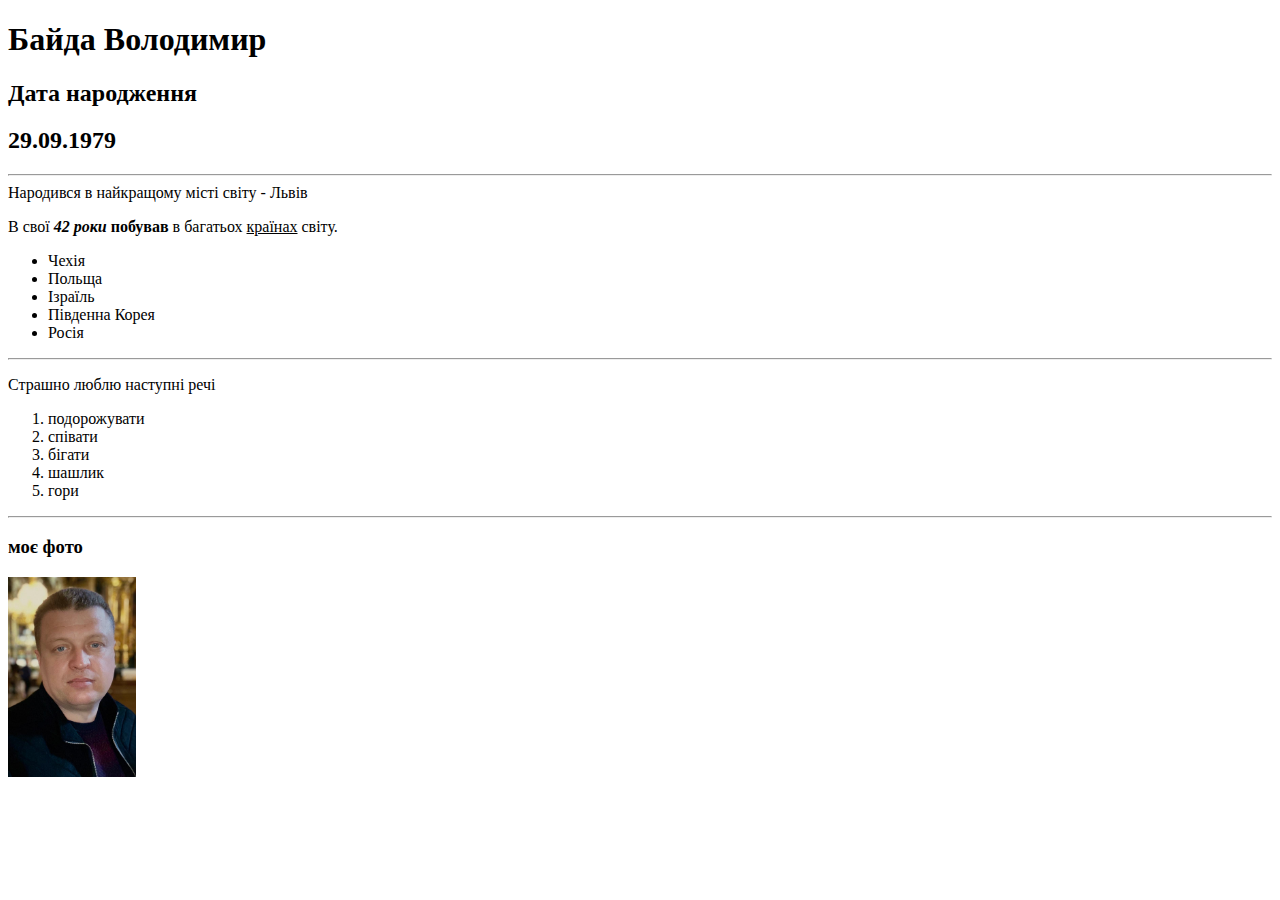
<file: HTML курс/hw1/index.html>
<!doctype html>
<html>
<head>
    <meta charset="UTF-8">
    <meta name="viewport"
          content="width=device-width, user-scalable=no, initial-scale=1.0, maximum-scale=1.0, minimum-scale=1.0">
    <meta http-equiv="X-UA-Compatible" content="ie=edge">
    <title>Байда володимир</title>
</head>
<body>
<h1>Байда Володимир</h1>
<h2>Дата народження </h2>
<h2>29.09.1979</h2>
<hr>
<span>Народився в найкращому місті світу - Львів</span>
<p>
    В свої <i><strong>42 роки</strong></i> <b>побував</b>  в багатьох  <u>країнах</u> світу.
</p>
<ul>
    <li>Чехія</li>
    <li>Польща</li>
    <li>Ізраїль</li>
    <li>Південна Корея</li>
    <li>Росія</li>

</ul>
<hr>
<p>
    Страшно люблю наступні речі
</p>
<ol>
    <li>подорожувати</li>
    <li>співати</li>
    <li>бігати</li>
    <li>шашлик</li>
    <li>гори</li>
</ol>
<hr>
<h3>моє фото</h3>
<img src="photo_2021-10-16_18-11-39.jpg" height="200" widht="200" alt=""/>
</body>
</html>
</file>
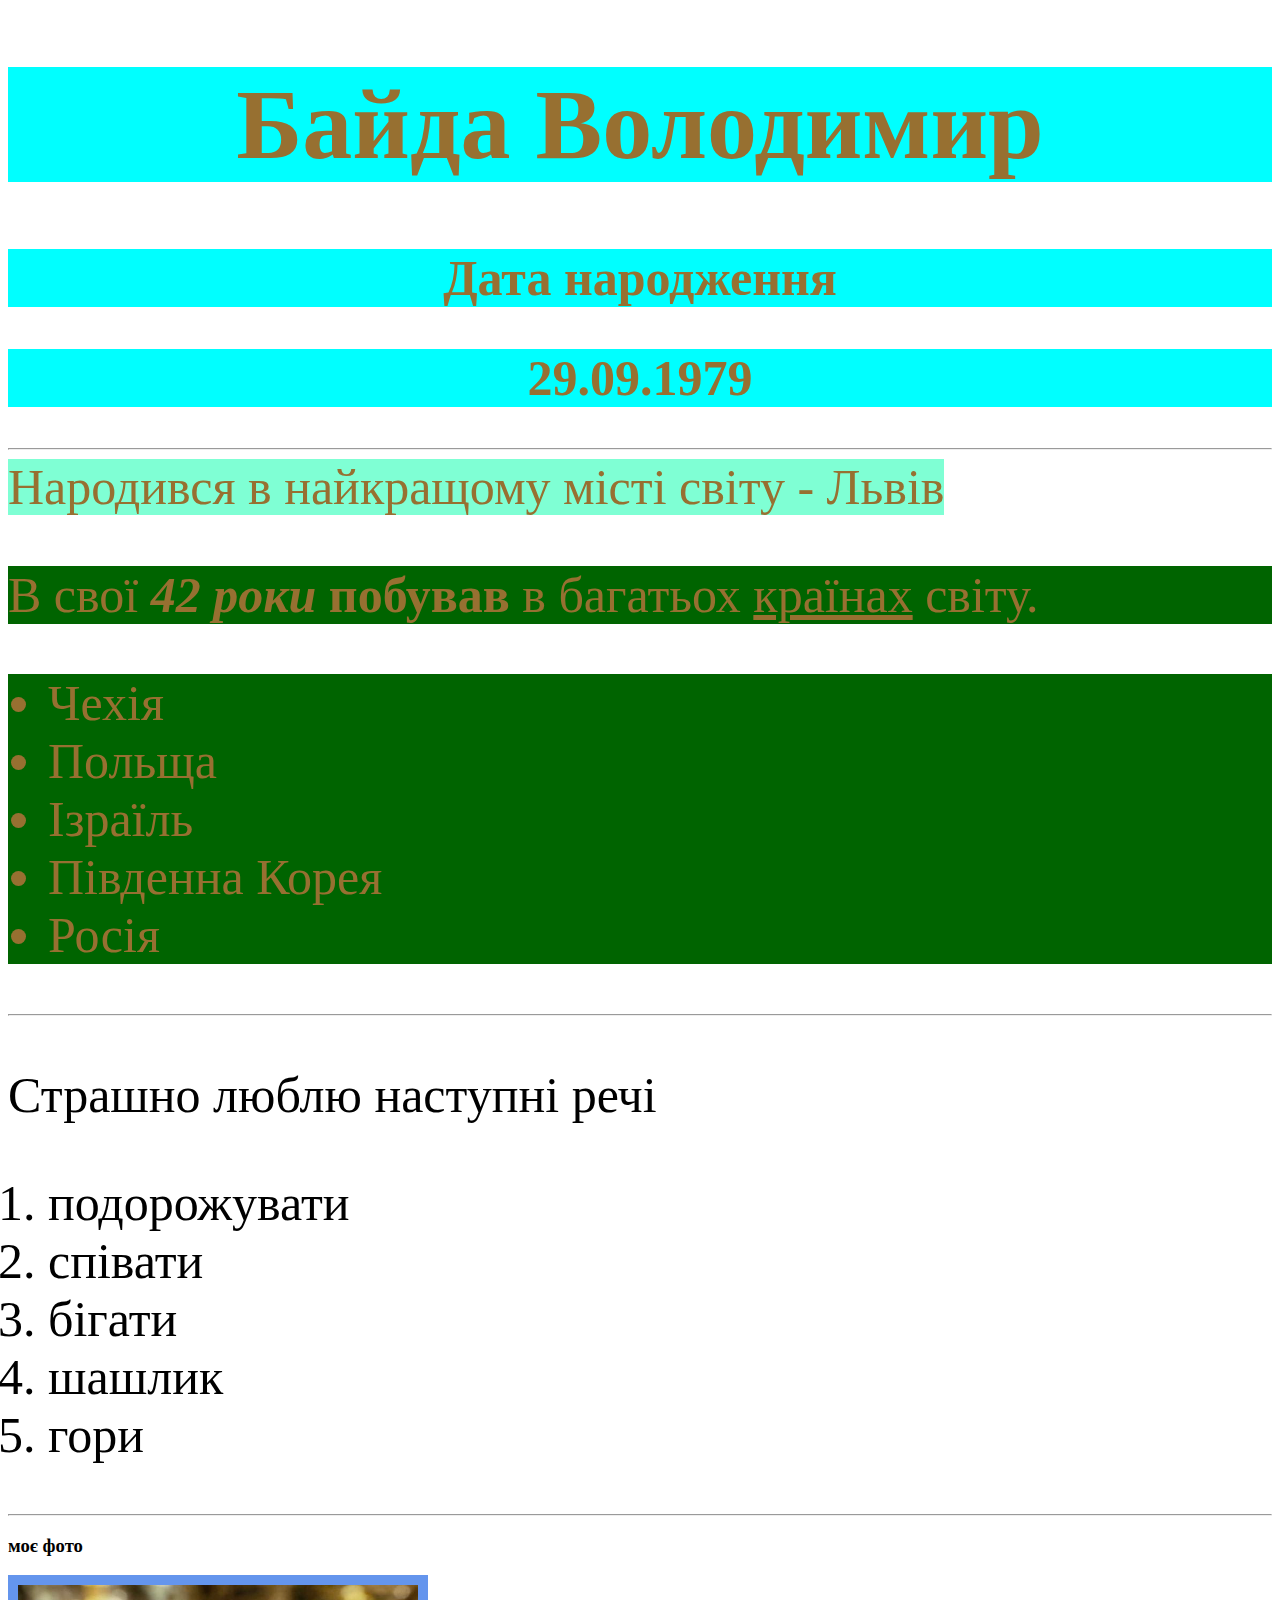
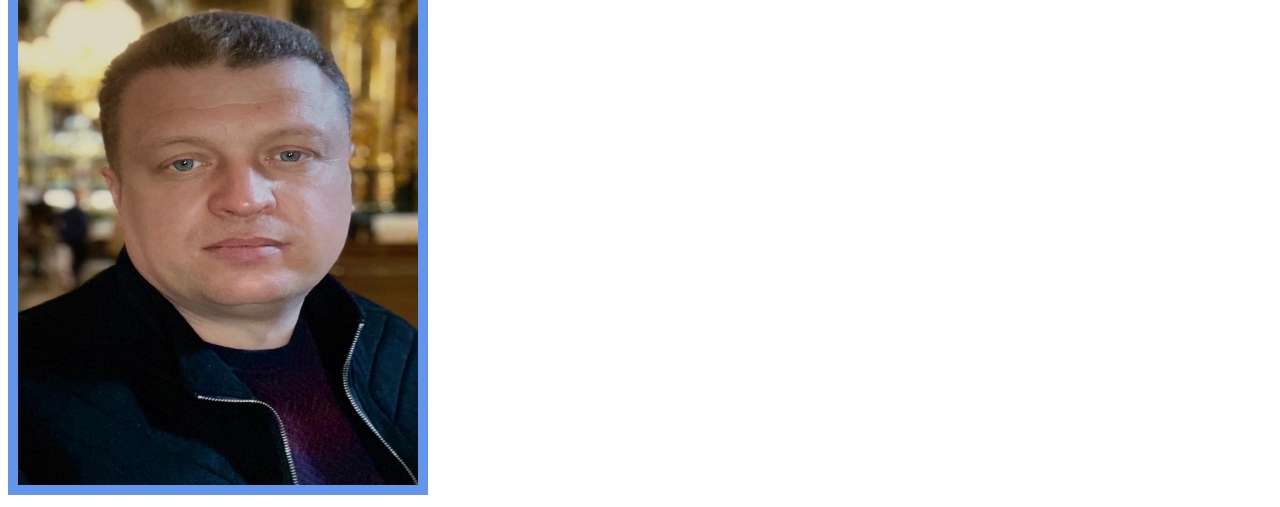
<file: HTML курс/hw2/index.html>
<!doctype html>
<html>
<head>
    <meta charset="UTF-8">
    <meta name="viewport"
          content="width=device-width, user-scalable=no, initial-scale=1.0, maximum-scale=1.0, minimum-scale=1.0">
    <meta http-equiv="X-UA-Compatible" content="ie=edge">
    <title>Байда Володимир</title>
    <link rel="stylesheet" href="demo.css">
</head>
<body>
<h1 class="point" style="background: aqua; color: #977031">Байда Володимир</h1>
<h2 class="xxx">Дата народження</h2>
<h2 class="xxx">29.09.1979</h2>
<hr>
<span class="target xxx">Народився в найкращому місті світу - Львів</span>
<p class="target xxx">
    В свої <i><strong>42 роки</strong></i> <b>побував</b>  в багатьох  <u>країнах</u> світу.
</p>
<ul class="target xxx">
    <li>Чехія</li>
    <li>Польща</li>
    <li>Ізраїль</li>
    <li>Південна Корея</li>
    <li>Росія</li>

</ul>
<hr>
<p class="xxx">
    Страшно люблю наступні речі
</p>
<ol class="xxx">
    <li>подорожувати</li>
    <li>співати</li>
    <li>бігати</li>
    <li>шашлик</li>
    <li>гори</li>
</ol>
<hr>
<h3>моє фото</h3>
<img src="photo_2021-10-16_18-11-39.jpg"
     height="500" width="400" alt=""/>
</body>
</html>
</file>
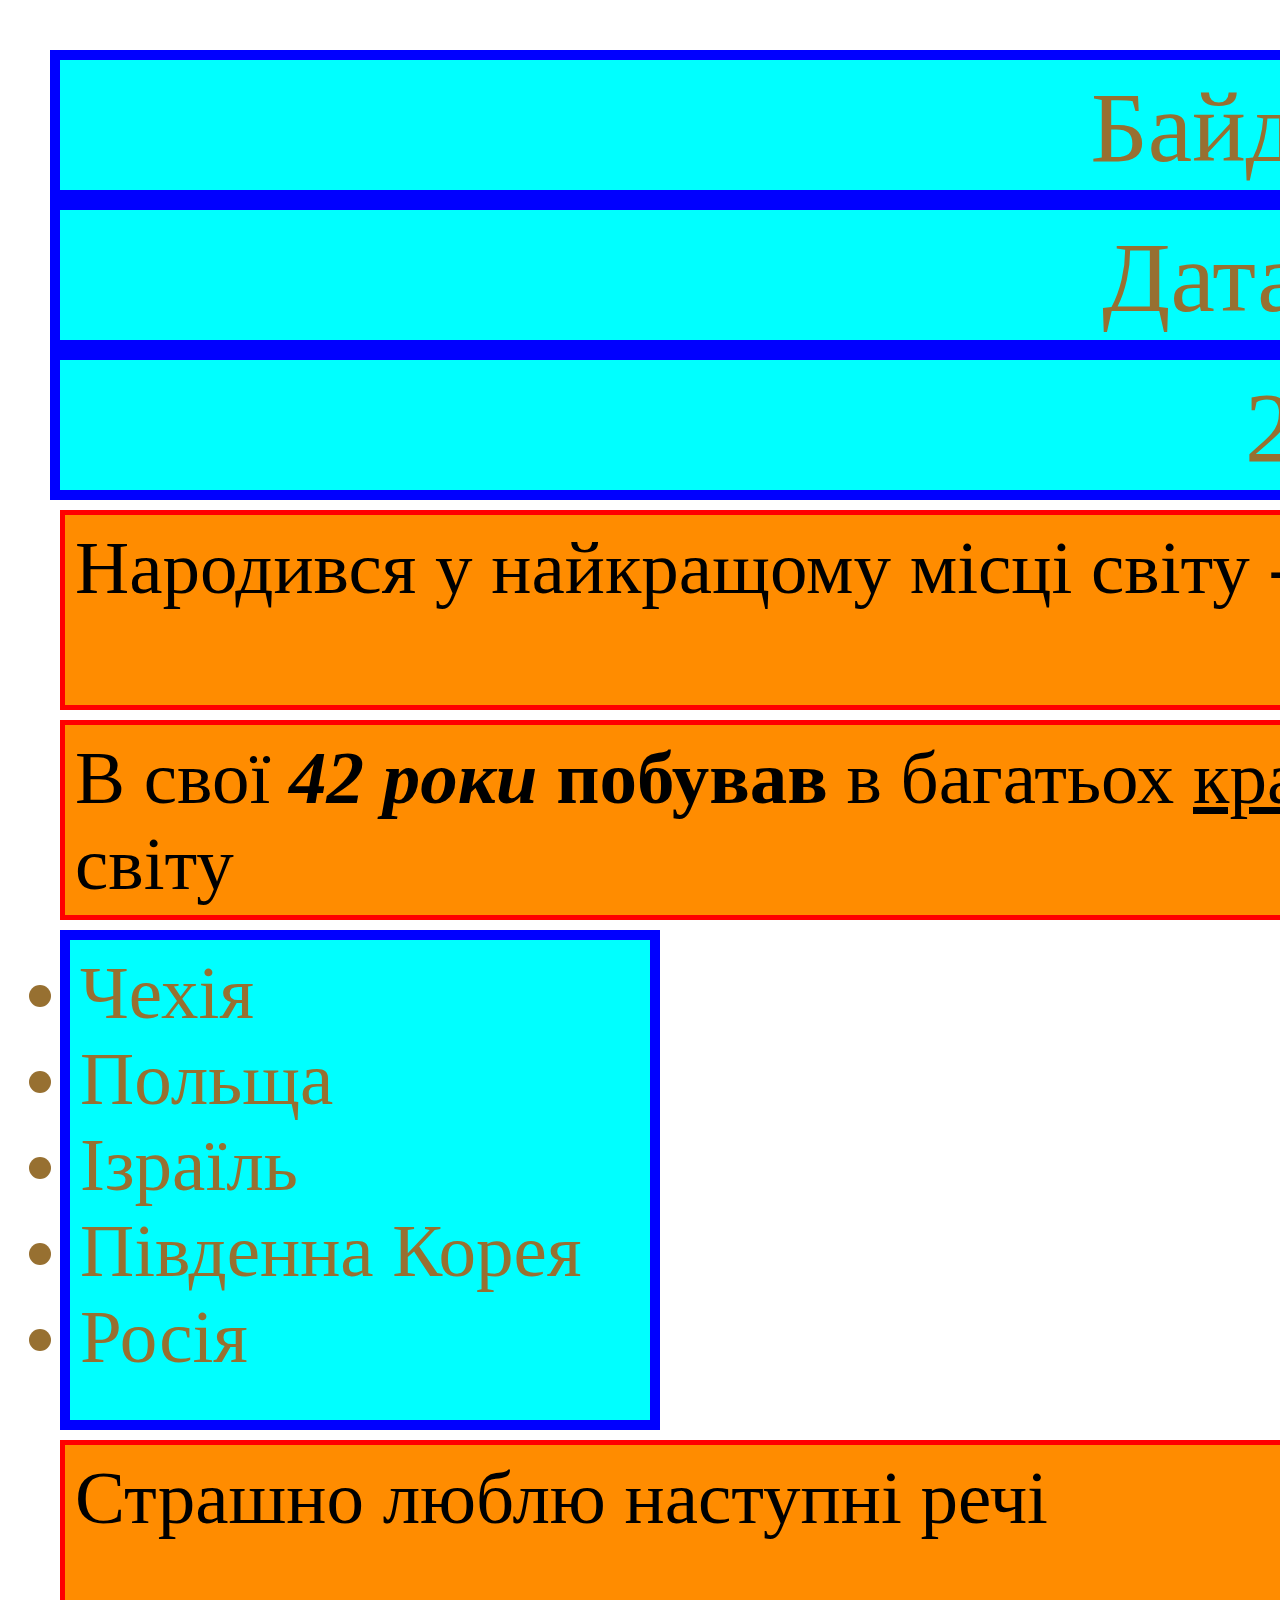
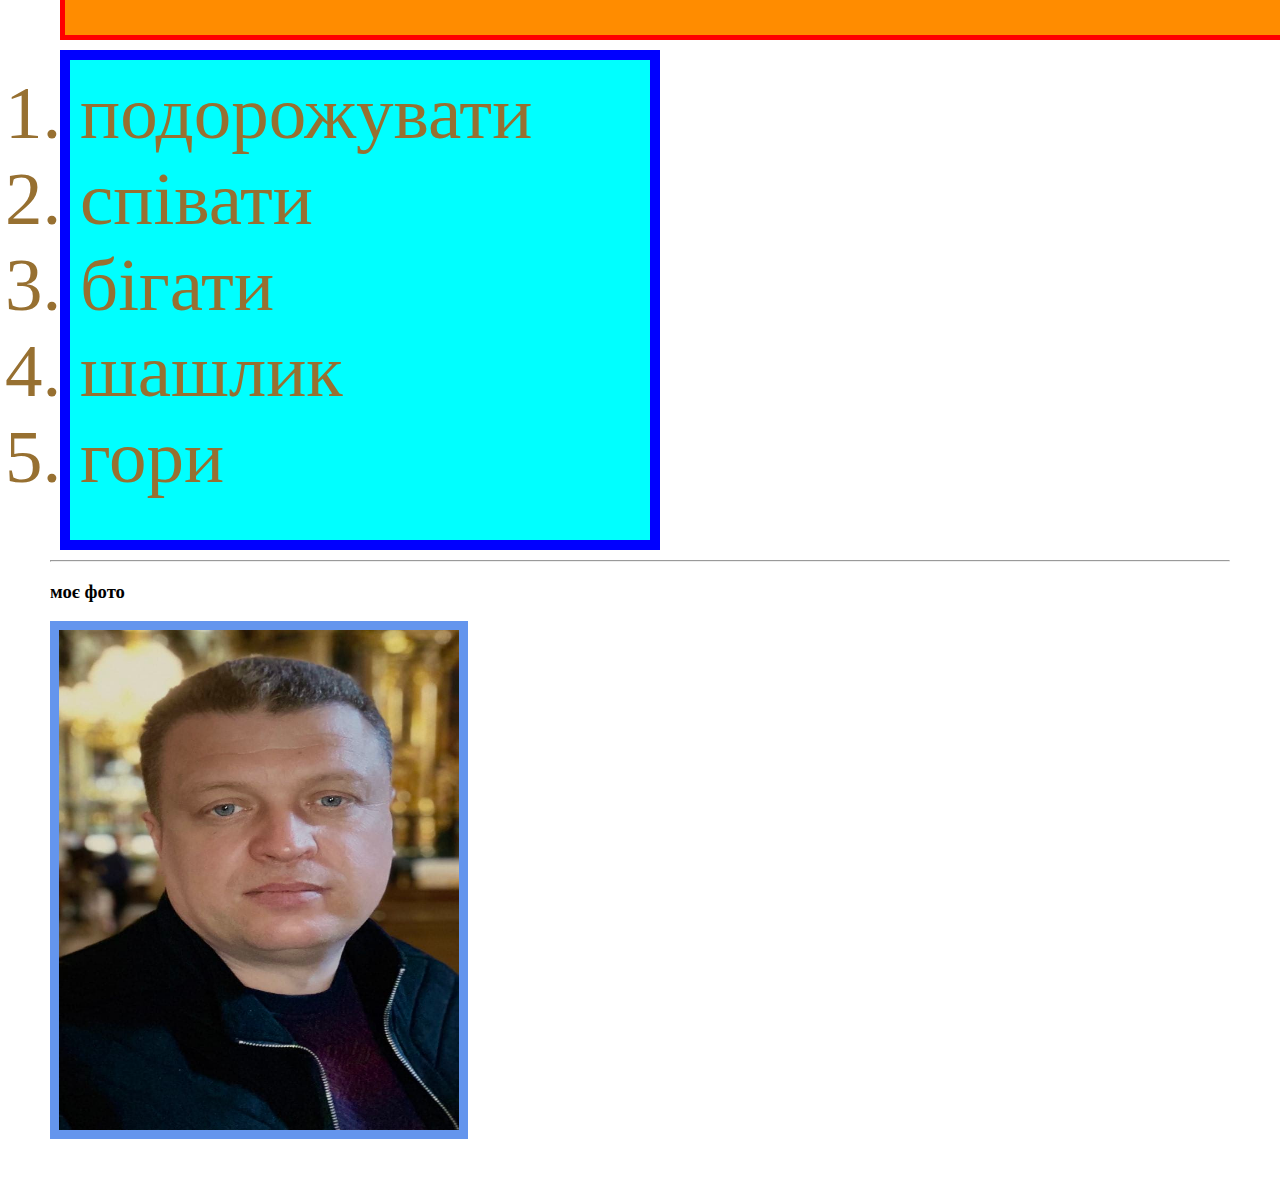
<file: HTML курс/hw3/index.html>
<!DOCTYPE html>
<html lang="en">
<head>
    <meta charset="UTF-8">
    <title>Байда Володимир</title>
    <link rel="stylesheet" href="demo.css">
</head>
<body>
<div>Байда Володимир</div>
<div>Дата народження</div>
<div>29.09.1979</div>
<p>Народився у найкращому місці світу - Львів</p>
<p>В свої <i><strong>42 роки</strong></i> <b>побував</b> в багатьох <u>країнах</u> світу
<ul class="xxx">
    <li>Чехія</li>
    <li>Польща</li>
    <li>Ізраїль</li>
    <li>Південна Корея</li>
    <li>Росія</li>

</ul>
<p>
    Страшно люблю наступні речі
</p>
<ol class="xxx">
    <li>подорожувати</li>
    <li>співати</li>
    <li>бігати</li>
    <li>шашлик</li>
    <li>гори</li>
</ol>
<hr>
<h3>моє фото</h3>
<img src="photo_2021-10-16_18-11-39.jpg"
     height="500" width="400" alt=""/>
</body>
</html>
</file>
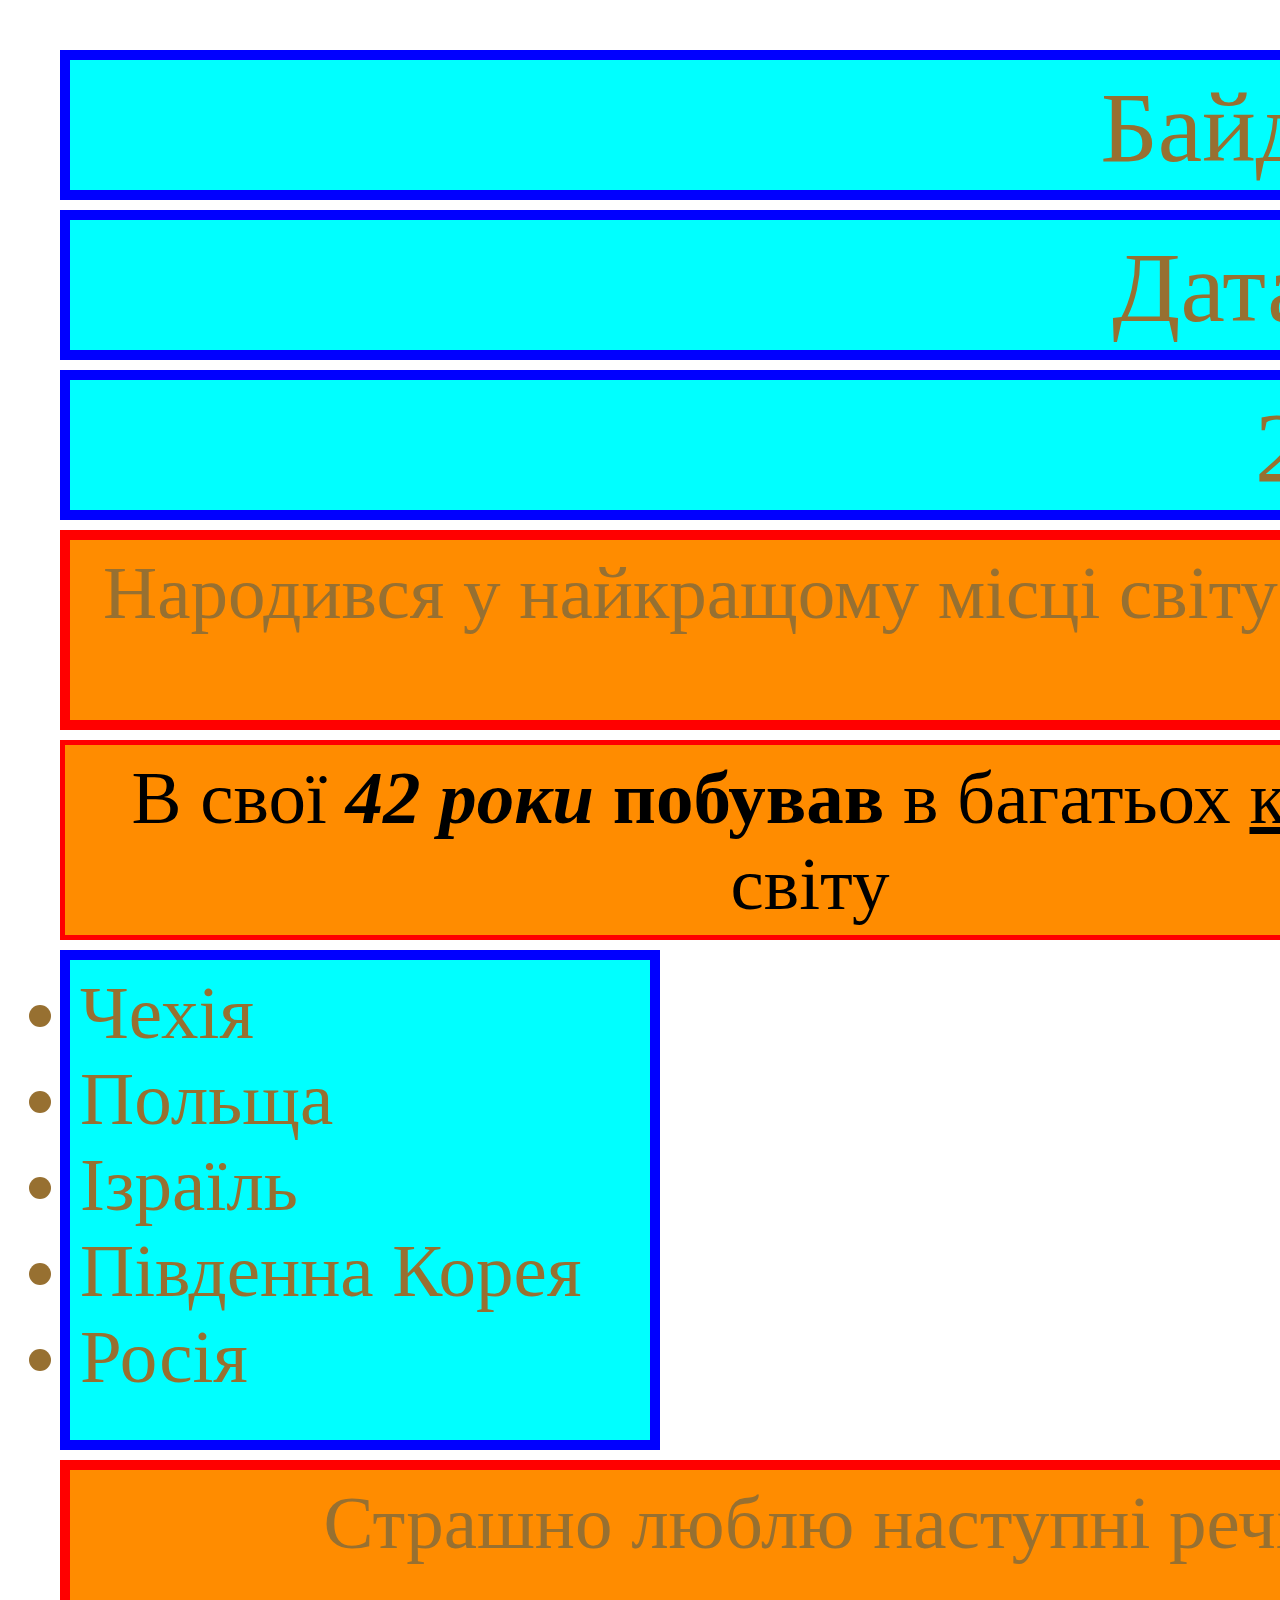
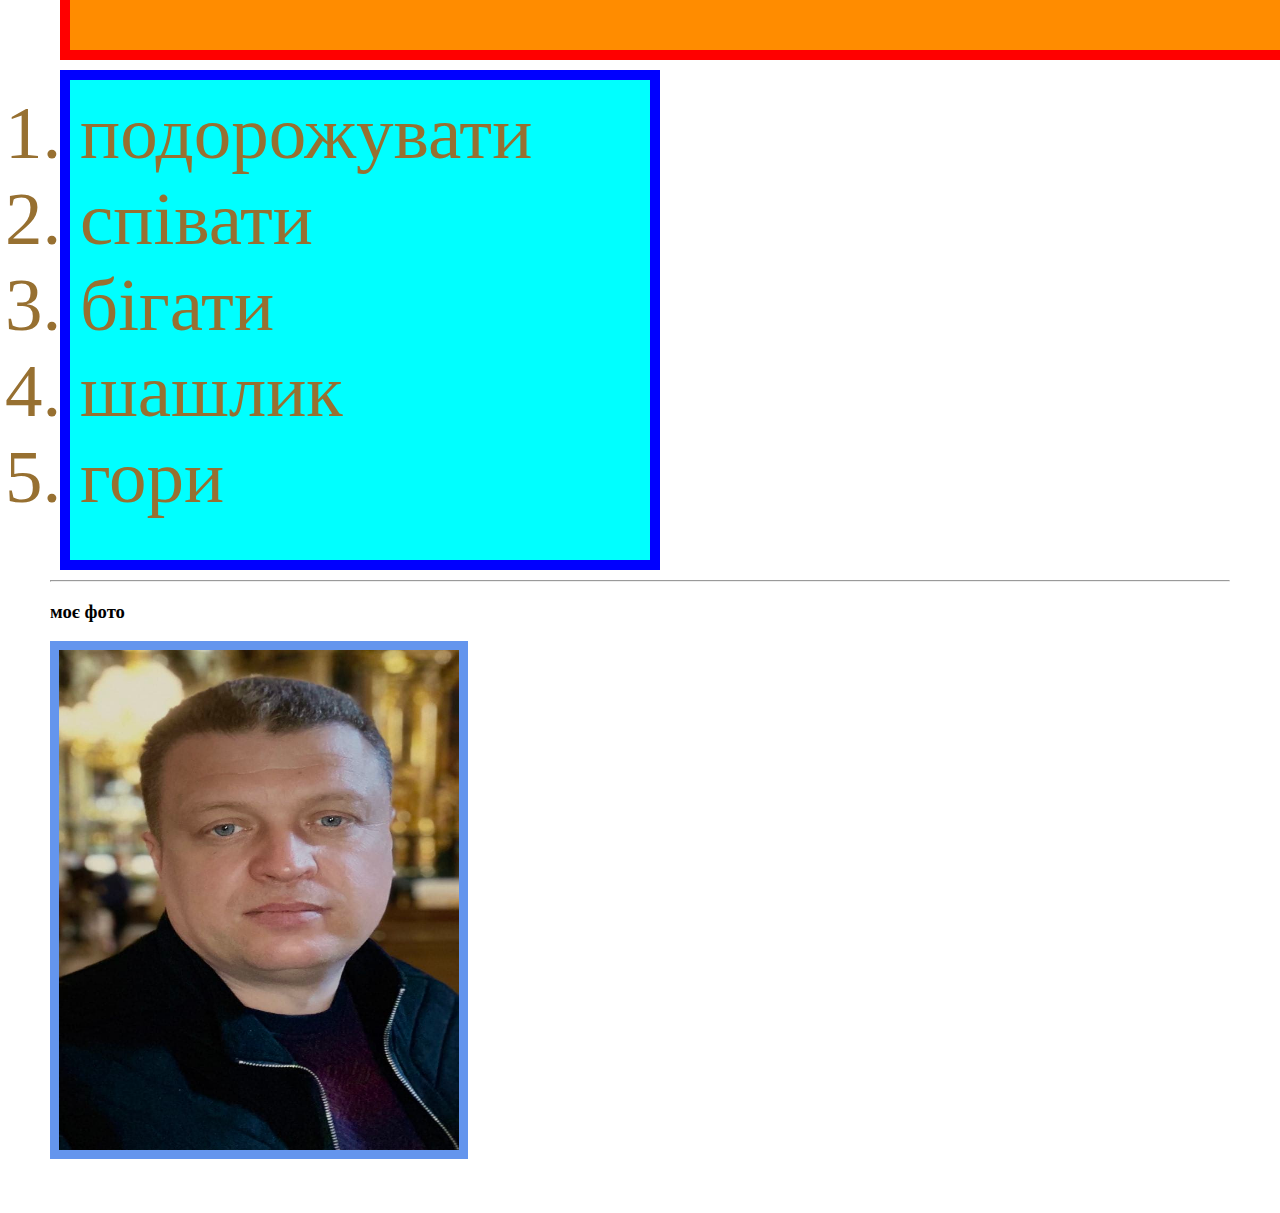
<file: HTML курс/hw2.9/index3.html>
<!DOCTYPE html>
<html lang="en">
<head>
    <meta charset="UTF-8">
    <title>Байда Володимир</title>
    <link rel="stylesheet" href="demo3.css">
</head>
<body>
<div>Байда Володимир</div>
<div>Дата народження</div>
<div>29.09.1979</div>
<div class="target">Народився у найкращому місці світу - Львів</div>
<p>В свої <i><strong>42 роки</strong></i> <b>побував</b> в багатьох <u>країнах</u> світу
<ul class="xxx">
    <li>Чехія</li>
    <li>Польща</li>
    <li>Ізраїль</li>
    <li>Південна Корея</li>
    <li>Росія</li>
</ul>
<div class="target">Страшно люблю наступні речі</div>
<ol class="xxx">
    <li>подорожувати</li>
    <li>співати</li>
    <li>бігати</li>
    <li>шашлик</li>
    <li>гори</li>
</ol>
<hr>
<h3>моє фото</h3>
<img src="photo_2021-10-16_18-11-39.jpg"
     height="500" width="400" alt=""/>
</body>
</html>
</file>
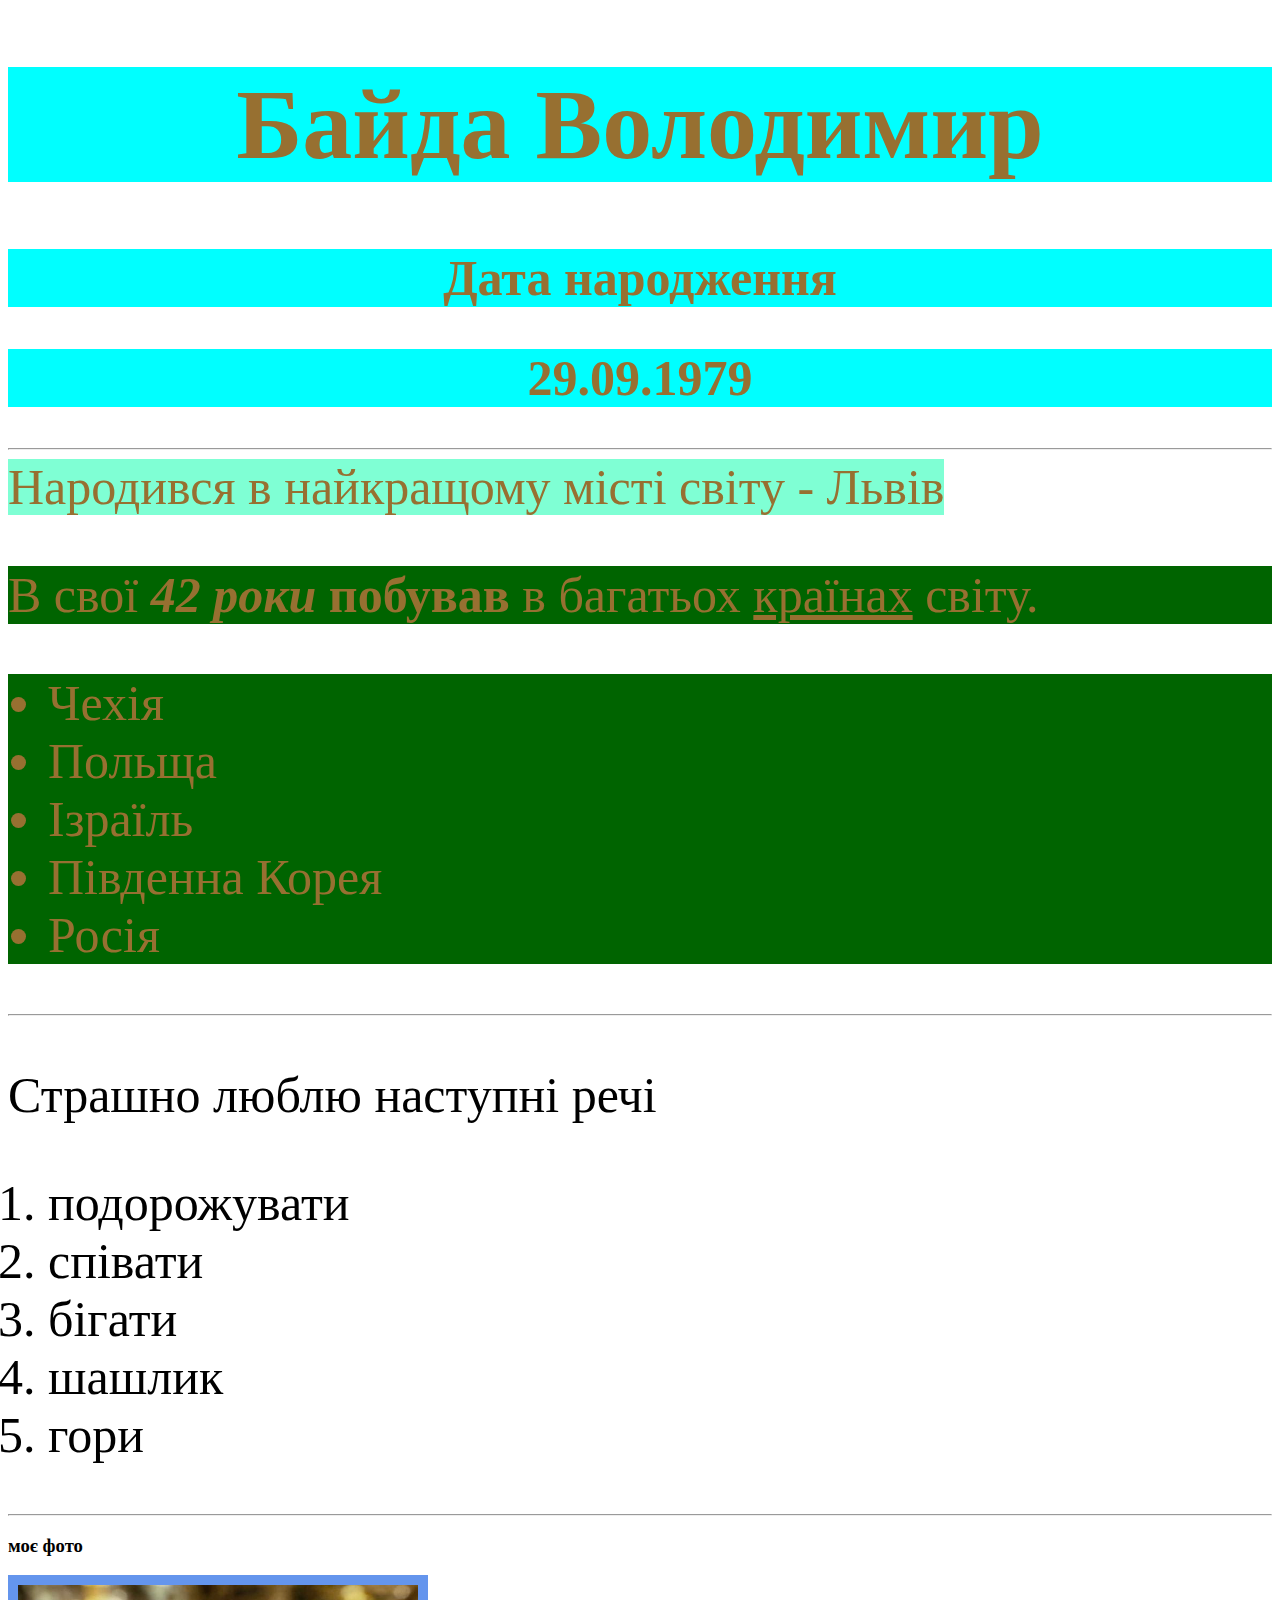
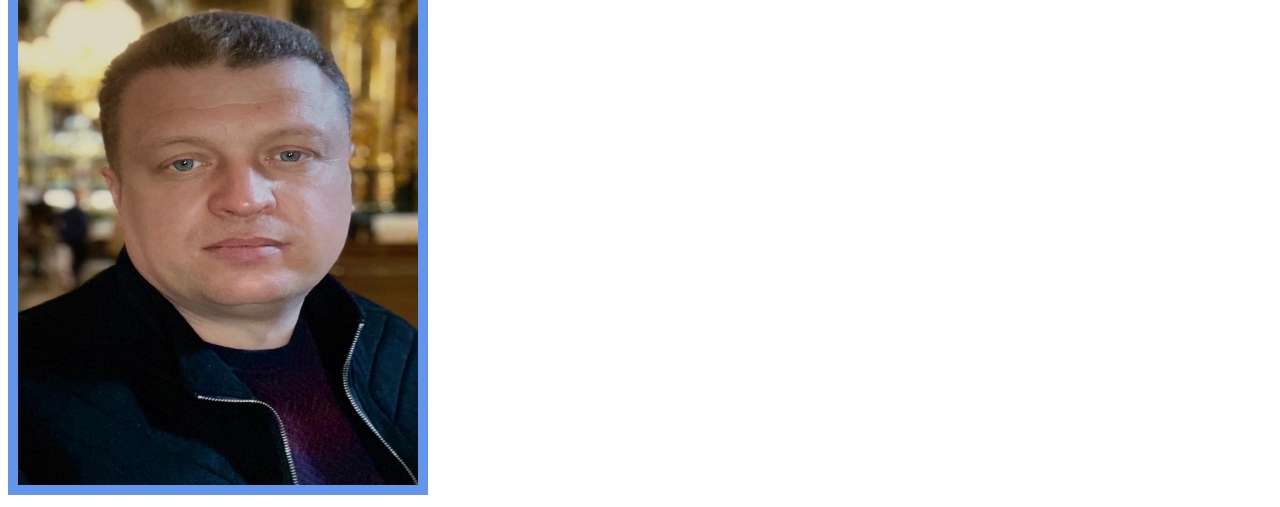
<file: HTML курс/hw2/index2.html>
<!doctype html>
<html>
<head>
    <meta charset="UTF-8">
    <meta name="viewport"
          content="width=device-width, user-scalable=no, initial-scale=1.0, maximum-scale=1.0, minimum-scale=1.0">
    <meta http-equiv="X-UA-Compatible" content="ie=edge">
    <title>Байда Володимир</title>
    <link rel="stylesheet" href="demo2.css">
</head>
<body>
<h1 class="point" style="background: aqua; color: #977031">Байда Володимир</h1>
<h2 class="xxx">Дата народження</h2>
<h2 class="xxx">29.09.1979</h2>
<hr>
<span class="target xxx">Народився в найкращому місті світу - Львів</span>
<p class="target xxx">
    В свої <i><strong>42 роки</strong></i> <b>побував</b>  в багатьох  <u>країнах</u> світу.
</p>
<ul class="target xxx">
    <li>Чехія</li>
    <li>Польща</li>
    <li>Ізраїль</li>
    <li>Південна Корея</li>
    <li>Росія</li>

</ul>
<hr>
<p class="xxx">
    Страшно люблю наступні речі
</p>
<ol class="xxx">
    <li>подорожувати</li>
    <li>співати</li>
    <li>бігати</li>
    <li>шашлик</li>
    <li>гори</li>
</ol>
<hr>
<h3>моє фото</h3>
<img src="photo_2021-10-16_18-11-39.jpg"
     height="500" width="400" alt=""/>
</body>
</html>
</file>
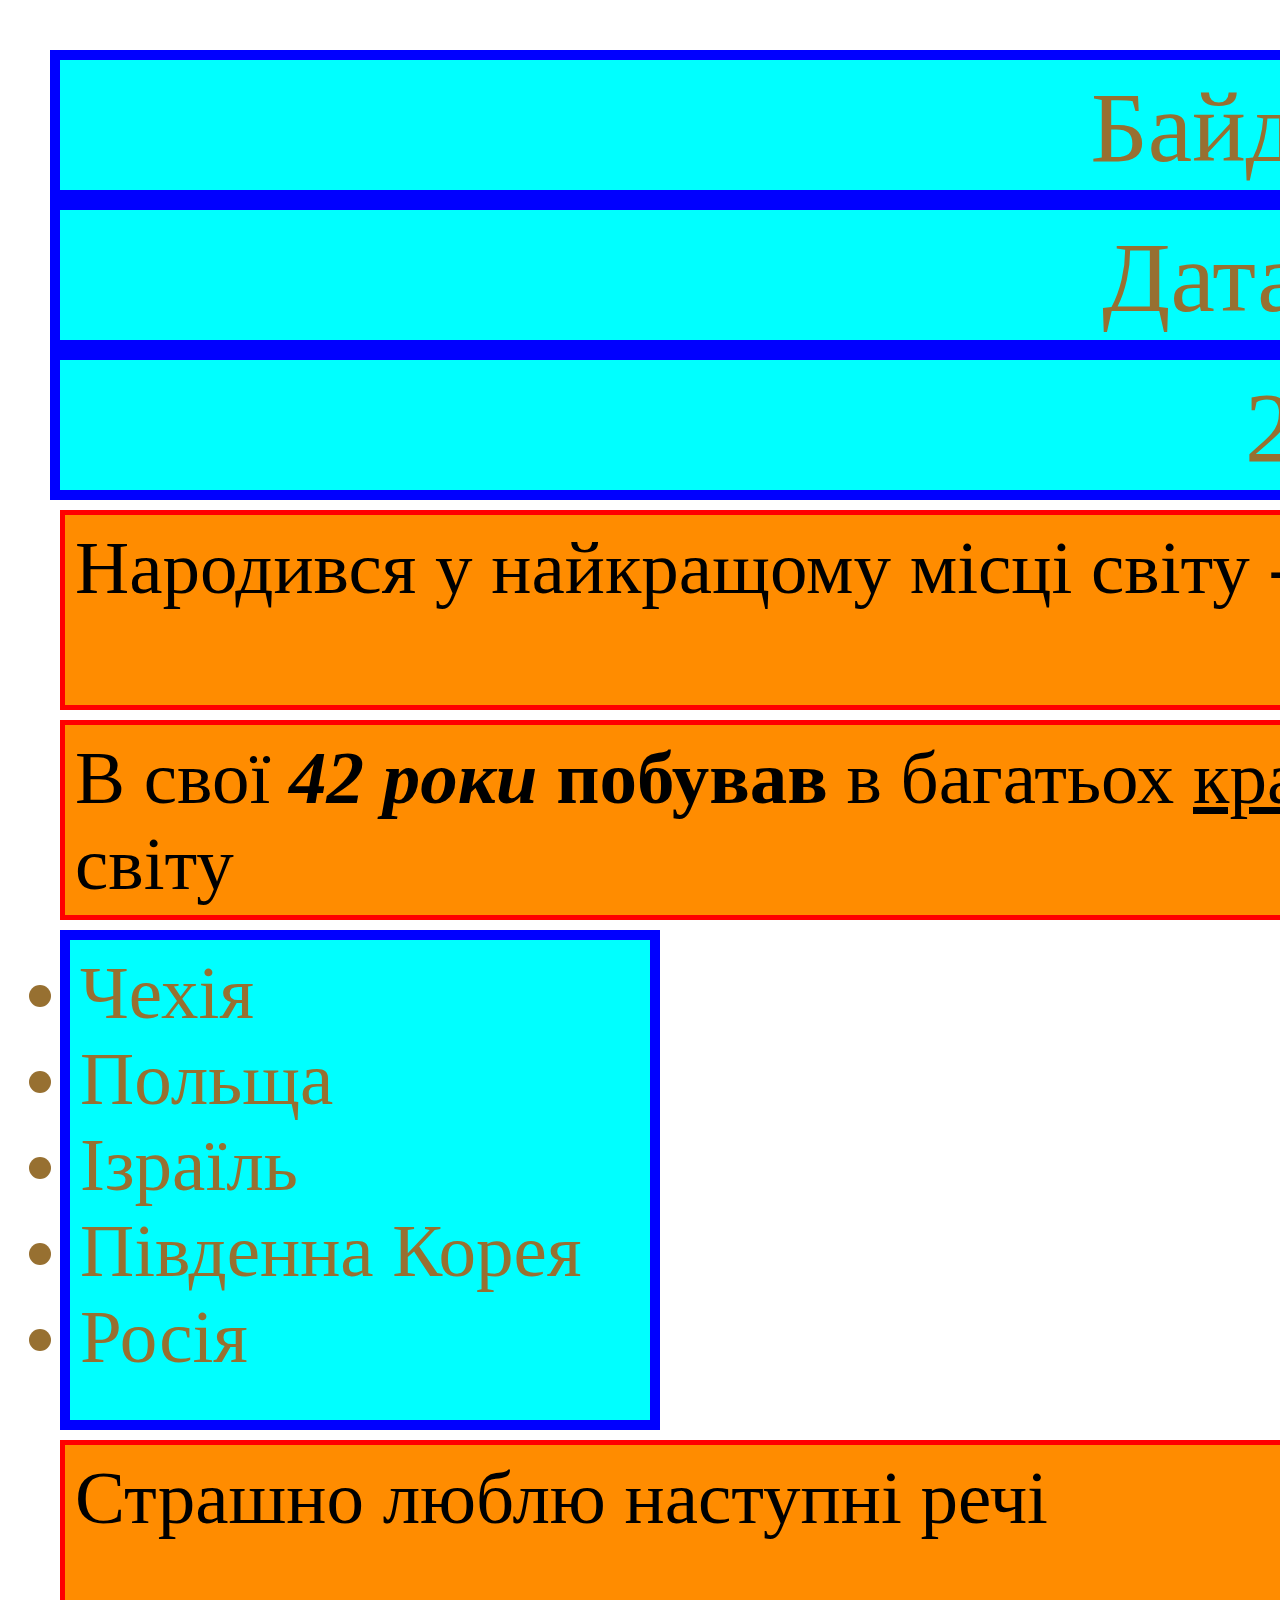
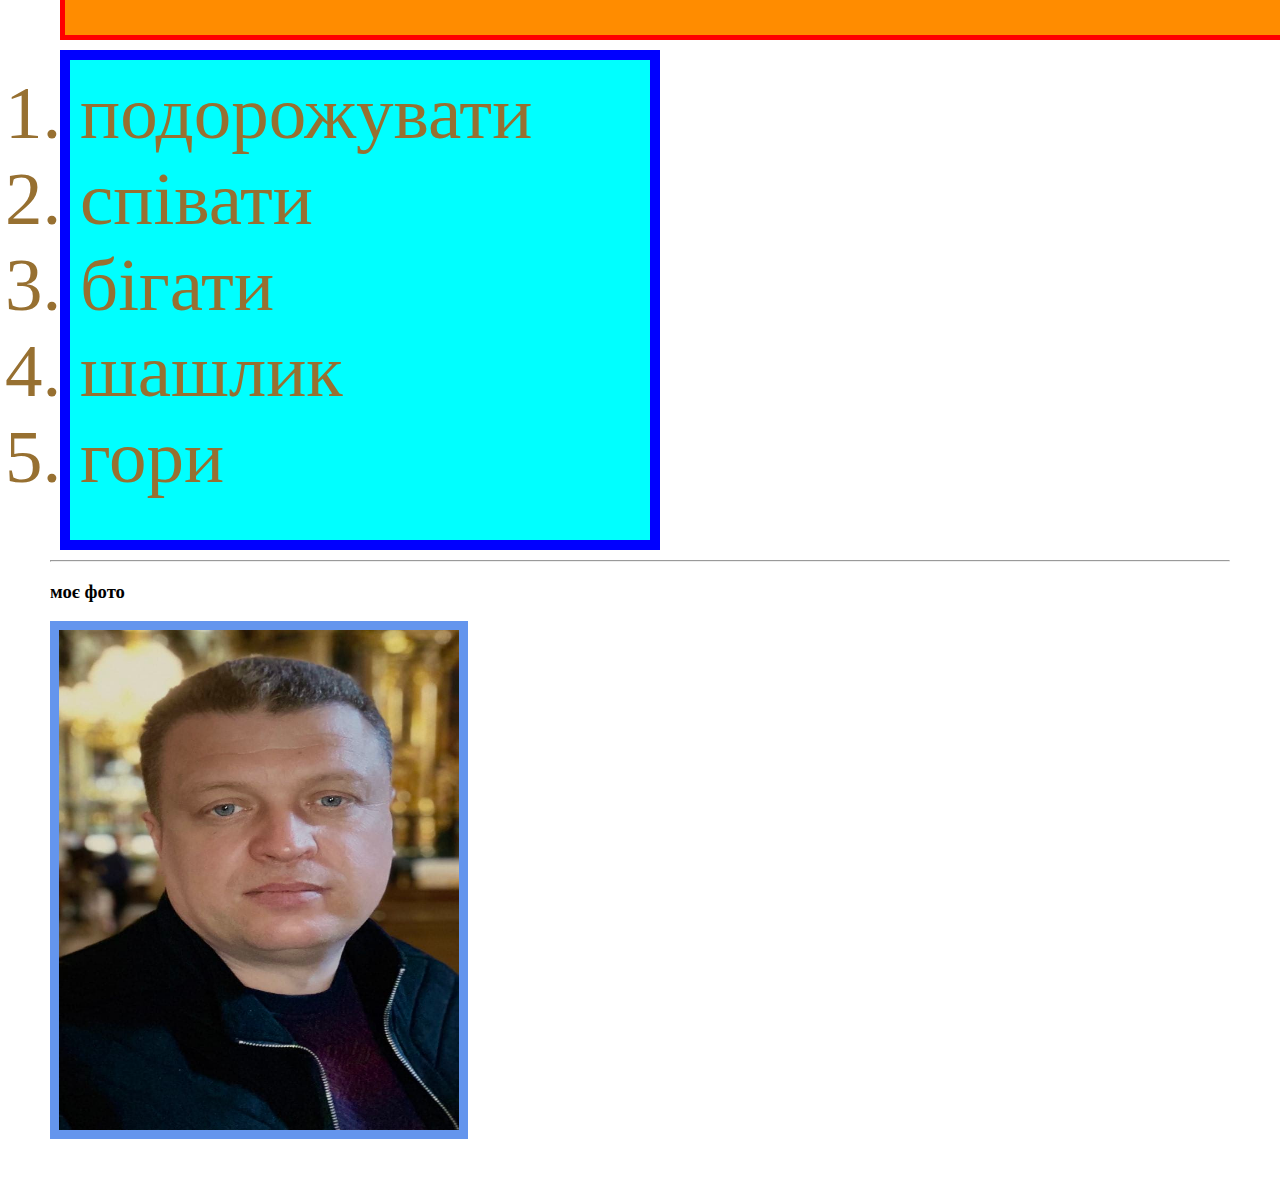
<file: HTML курс/hw3/index3.html>
<!DOCTYPE html>
<html lang="en">
<head>
    <meta charset="UTF-8">
    <title>Байда Володимир</title>
    <link rel="stylesheet" href="demo3.css">
</head>
<body>
<div>Байда Володимир</div>
<div>Дата народження</div>
<div>29.09.1979</div>
<p>Народився у найкращому місці світу - Львів</p>
<p>В свої <i><strong>42 роки</strong></i> <b>побував</b> в багатьох <u>країнах</u> світу
<ul class="xxx">
    <li>Чехія</li>
    <li>Польща</li>
    <li>Ізраїль</li>
    <li>Південна Корея</li>
    <li>Росія</li>

</ul>
<p>
    Страшно люблю наступні речі
</p>
<ol class="xxx">
    <li>подорожувати</li>
    <li>співати</li>
    <li>бігати</li>
    <li>шашлик</li>
    <li>гори</li>
</ol>
<hr>
<h3>моє фото</h3>
<img src="photo_2021-10-16_18-11-39.jpg"
     height="500" width="400" alt=""/>
</body>
</html>
</file>
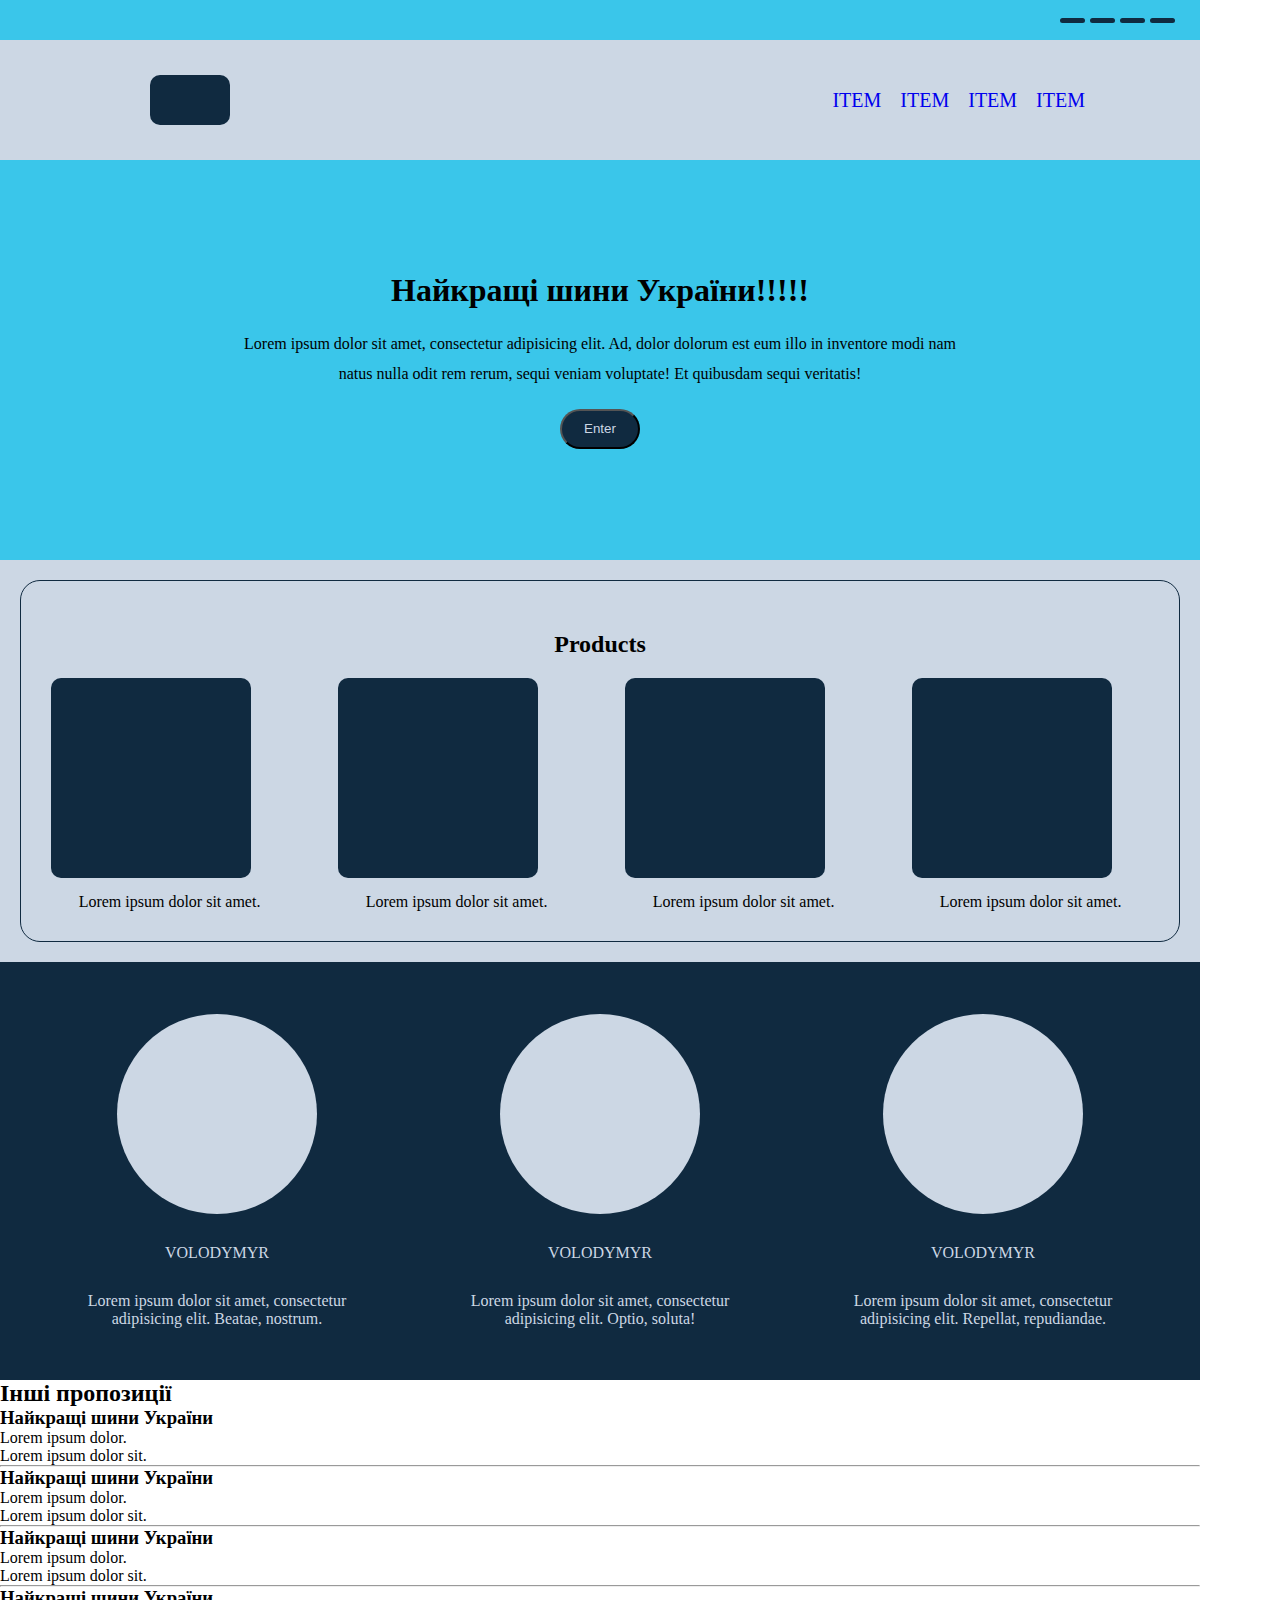
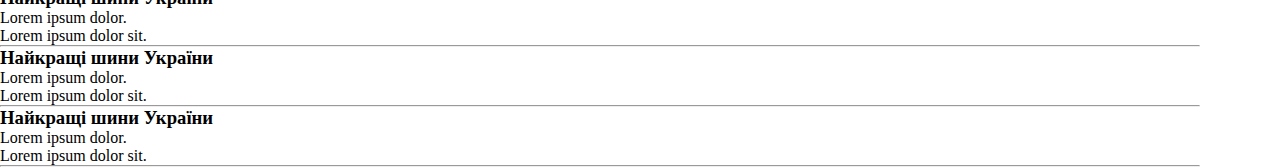
<file: HTML курс/hw4/index4.html>
<!doctype html>
<html lang="en">
<head>
    <meta charset="UTF-8">
    <meta name="viewport"
          content="width=device-width, user-scalable=no, initial-scale=1.0, maximum-scale=1.0, minimum-scale=1.0">
    <meta http-equiv="X-UA-Compatible" content="ie=edge">
    <title>Домашка 4</title>
    <link rel="stylesheet" href="styll4.css">

</head>
<body>
<ul class="soc-icon">
    <li class="soc-icon__link"></li>
    <li class="soc-icon__link"></li>
    <li class="soc-icon__link"></li>
    <li class="soc-icon__link"></li>
</ul>

<header class="header">
    <div class="header__top"></div>
    <nav class="nav">
    <div class="nav__item"><a href="#">item</a></div>
    <div class="nav__item"><a href="#">item</a></div>
    <div class="nav__item"><a href="#">item</a></div>
    <div class="nav__item"><a href="#">item</a></div>
    </nav>
</header>

<div class="header__main">
    <h1 class="header__tittle">Найкращі шини України!!!!!</h1>
    <p class="header__text">Lorem ipsum dolor sit amet, consectetur adipisicing
        elit. Ad, dolor dolorum est eum illo in inventore modi nam natus nulla odit
        rem rerum, sequi veniam voluptate! Et quibusdam sequi veritatis!
    </p>
    <button>Enter</button>
</div>

<div class="main">
<div class="products">
    <div class="products_grid">
        <h2 class="products_title">Products</h2>
        <div class="products_list">
            <div class="products_item">
                <div class="products_item_imeg"></div>
                <p>Lorem ipsum dolor sit amet.</p>
                </div>
                <div class="products_item">
                <div class="products_item_imeg"></div>
                <p>Lorem ipsum dolor sit amet.</p>
                </div>
                    <div class="products_item">
                <div class="products_item_imeg"></div>
                <p>Lorem ipsum dolor sit amet.</p>
                    </div>
                        <div class="products_item">
                <div class="products_item_imeg"></div>
                <p>Lorem ipsum dolor sit amet.</p>
                    </div>
                   </div>
        </div>
    </div>
</div>

<div class="about">
    <div class="wrapper about_grid">
        <div class="about_card">
            <div class="about__photo"></div>
            <div class="about__name">Volodymyr</div>
            <div class="about__discription">Lorem ipsum dolor sit amet, consectetur
                adipisicing elit. Beatae, nostrum.</div>
        </div>
        <div class="about_card">
            <div class="about__photo"></div>
            <div class="about__name">Volodymyr</div>
            <div class="about__discription">Lorem ipsum dolor sit amet, consectetur
                adipisicing elit. Optio, soluta!</div>
        </div>
        <div class="about_card">
            <div class="about__photo"></div>
            <div class="about__name">Volodymyr</div>
            <div class="about__discription">Lorem ipsum dolor sit amet, consectetur
                adipisicing elit. Repellat, repudiandae.</div>
        </div>
    </div>
</div>

<div class="others">
        <h2 class="other_main">Інші пропозиції</h2>
    </div>
        <div class="others_products">
            <div class="tires">
                <div class="img_tires"></div>
                <div class="tire">
                <div class="tire__top"></div>
                </div>
                <div class="tire1">
                    <div class="tires__top"></div>
                    <div class="tires__top"></div>
                    </div>
                    <div class="m_t">
                <h3 class="main_tires">Найкращі шини України</h3>
                    </div>
                <div class="d_t">
                <p class="description_tires">Lorem ipsum dolor.</p>
                <p class="description_tires">Lorem ipsum dolor sit.</p>
                    <hr>
                    <div class="t">
                <div class="transition"></div>
                    </div>
                    <div class="t2">
                        <div class="transition2"></div>
                        <div class="transition2"></div>
                        <div class="transition2"></div>
                </div>
            </div>
            </div>
            <div class="tires">
                <div class="img_tires"></div>
                <div class="tire">
                    <div class="tire__top"></div>
                </div>
                <div class="tire1">
                    <div class="tires__top"></div>
                    <div class="tires__top"></div>
                </div>
                <div class="m_t">
                    <h3 class="main_tires">Найкращі шини України</h3>
                </div>
                <div class="d_t">
                    <p class="description_tires">Lorem ipsum dolor.</p>
                    <p class="description_tires">Lorem ipsum dolor sit.</p>
                    <hr>
                    <div class="t">
                        <div class="transition"></div>
                    </div>
                    <div class="t2">
                        <div class="transition2"></div>
                        <div class="transition2"></div>
                        <div class="transition2"></div>
                    </div>
                </div>
            </div>
            <div class="tires">
                <div class="img_tires"></div>
                <div class="tire">
                    <div class="tire__top"></div>
                </div>
                <div class="tire1">
                    <div class="tires__top"></div>
                    <div class="tires__top"></div>
                </div>
                <div class="m_t">
                    <h3 class="main_tires">Найкращі шини України</h3>
                </div>
                <div class="d_t">
                    <p class="description_tires">Lorem ipsum dolor.</p>
                    <p class="description_tires">Lorem ipsum dolor sit.</p>
                    <hr>
                    <div class="t">
                        <div class="transition"></div>
                    </div>
                    <div class="t2">
                        <div class="transition2"></div>
                        <div class="transition2"></div>
                        <div class="transition2"></div>
                    </div>
                </div>
            </div>
            <div class="tires">
                <div class="img_tires"></div>
                <div class="tire">
                    <div class="tire__top"></div>
                </div>
                <div class="tire1">
                    <div class="tires__top"></div>
                    <div class="tires__top"></div>
                </div>
                <div class="m_t">
                    <h3 class="main_tires">Найкращі шини України</h3>
                </div>
                <div class="d_t">
                    <p class="description_tires">Lorem ipsum dolor.</p>
                    <p class="description_tires">Lorem ipsum dolor sit.</p>
                    <hr>
                    <div class="t">
                        <div class="transition"></div>
                    </div>
                    <div class="t2">
                        <div class="transition2"></div>
                        <div class="transition2"></div>
                        <div class="transition2"></div>
                    </div>
                </div>
            </div>
            <div class="tires">
                <div class="img_tires"></div>
                <div class="tire">
                    <div class="tire__top"></div>
                </div>
                <div class="tire1">
                    <div class="tires__top"></div>
                    <div class="tires__top"></div>
                </div>
                <div class="m_t">
                    <h3 class="main_tires">Найкращі шини України</h3>
                </div>
                <div class="d_t">
                    <p class="description_tires">Lorem ipsum dolor.</p>
                    <p class="description_tires">Lorem ipsum dolor sit.</p>
                    <hr>
                    <div class="t">
                        <div class="transition"></div>
                    </div>
                    <div class="t2">
                        <div class="transition2"></div>
                        <div class="transition2"></div>
                        <div class="transition2"></div>
                    </div>
                </div>
            </div>
            <div class="tires">
                <div class="img_tires"></div>
                <div class="tire">
                    <div class="tire__top"></div>
                </div>
                <div class="tire1">
                    <div class="tires__top"></div>
                    <div class="tires__top"></div>
                </div>
                <div class="m_t">
                    <h3 class="main_tires">Найкращі шини України</h3>
                </div>
                <div class="d_t">
                    <p class="description_tires">Lorem ipsum dolor.</p>
                    <p class="description_tires">Lorem ipsum dolor sit.</p>
                    <hr>
                    <div class="t">
                        <div class="transition"></div>
                    </div>
                    <div class="t2">
                        <div class="transition2"></div>
                        <div class="transition2"></div>
                        <div class="transition2"></div>
                    </div>
                </div>
            </div>

            </div>


</body>
</html>
</file>
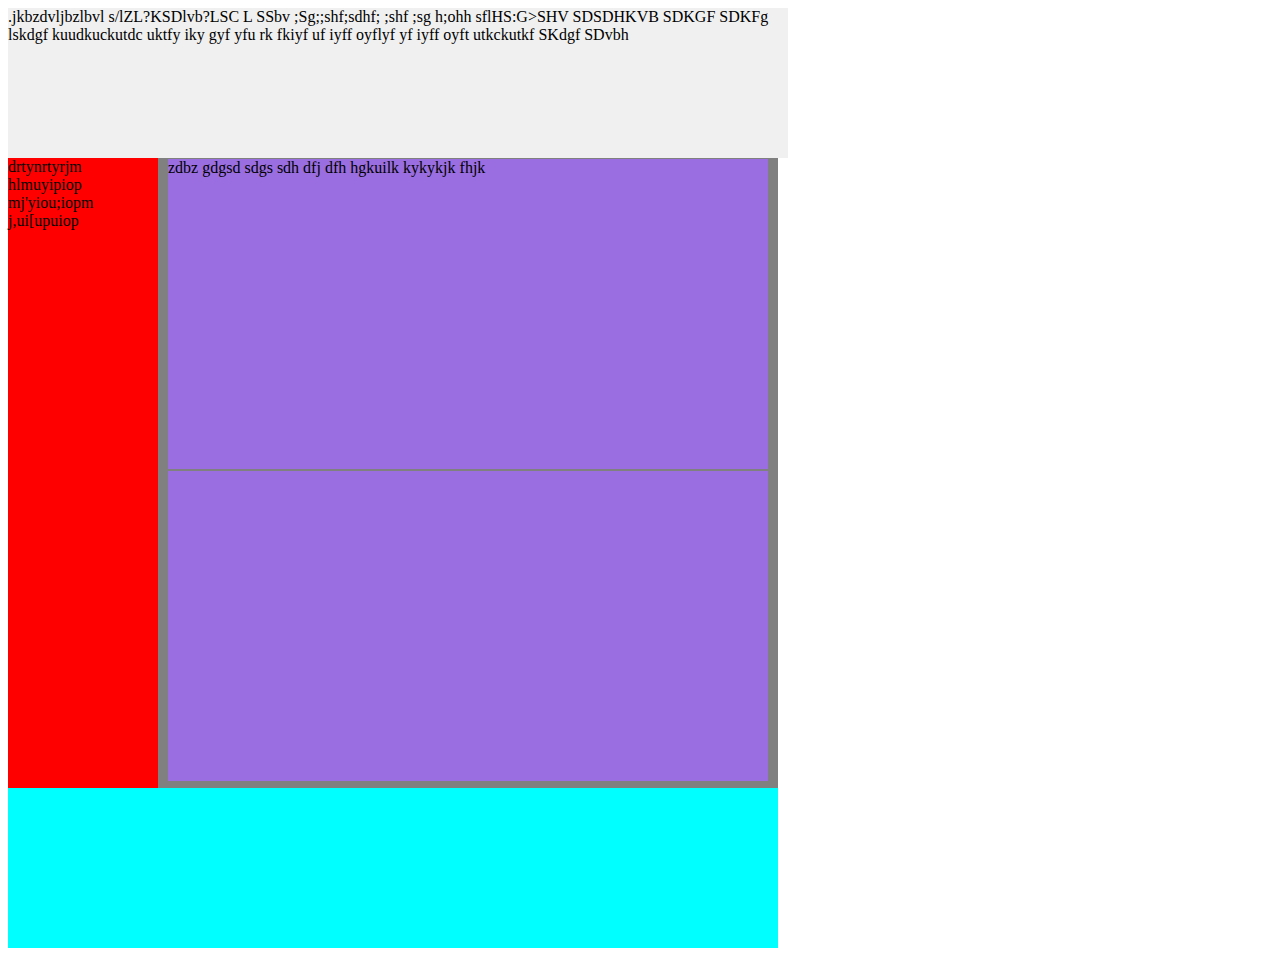
<file: HTML курс/hw3/hw 4.2/блоки 2-1.html>
<!DOCTYPE html>
<html lang="en">
<head>
    <meta charset="UTF-8">
    <title>Блоки2</title>
        <link rel="stylesheet" href="demo%204.2.css">
</head>
<body>
    <div id="header">.jkbzdvljbzlbvl s/lZL?KSDlvb?LSC L SSbv ;Sg;;shf;sdhf; ;shf ;sg h;ohh sflHS:G>SHV SDSDHKVB SDKGF SDKFg lskdgf
        kuudkuckutdc  uktfy iky gyf yfu rk fkiyf uf iyff oyflyf yf iyff oyft utkckutkf SKdgf SDvbh</div>
    <div class="xxx">
        <div id="menu">drtynrtyrjm
        hlmuyipiop
        mj'yiou;iopm
        j,ui[upuiop</div>
            <div class="post">zdbz gdgsd sdgs  sdh dfj dfh hgkuilk  kykykjk fhjk</div>
            <div class="post"></div>
    </div>
                <div id="footer"></div>


</body>
</html>
</file>
<file: HTML курс/hw3/hw4.1/блоки1.html>
<!DOCTYPE html>
<html lang="en">
<head>
    <meta charset="UTF-8">
    <meta name="viewport"
          content="width=device-width, user-scalable=no, initial-scale=1.0, maximum-scale=1.0, minimum-scale=1.0">
    <meta http-equiv="X-UA-Compatible" content="ie=edge">
    <title>Байда Володимир</title>
    <link rel="stylesheet" href="demo4.css">

</head>
<body>
<div class="xxx">
    <div class="a yyy"></div>
    <div class="b yyy"></div>
    <div class="c yyy"></div>
</div>
</body>
</html>
</file>
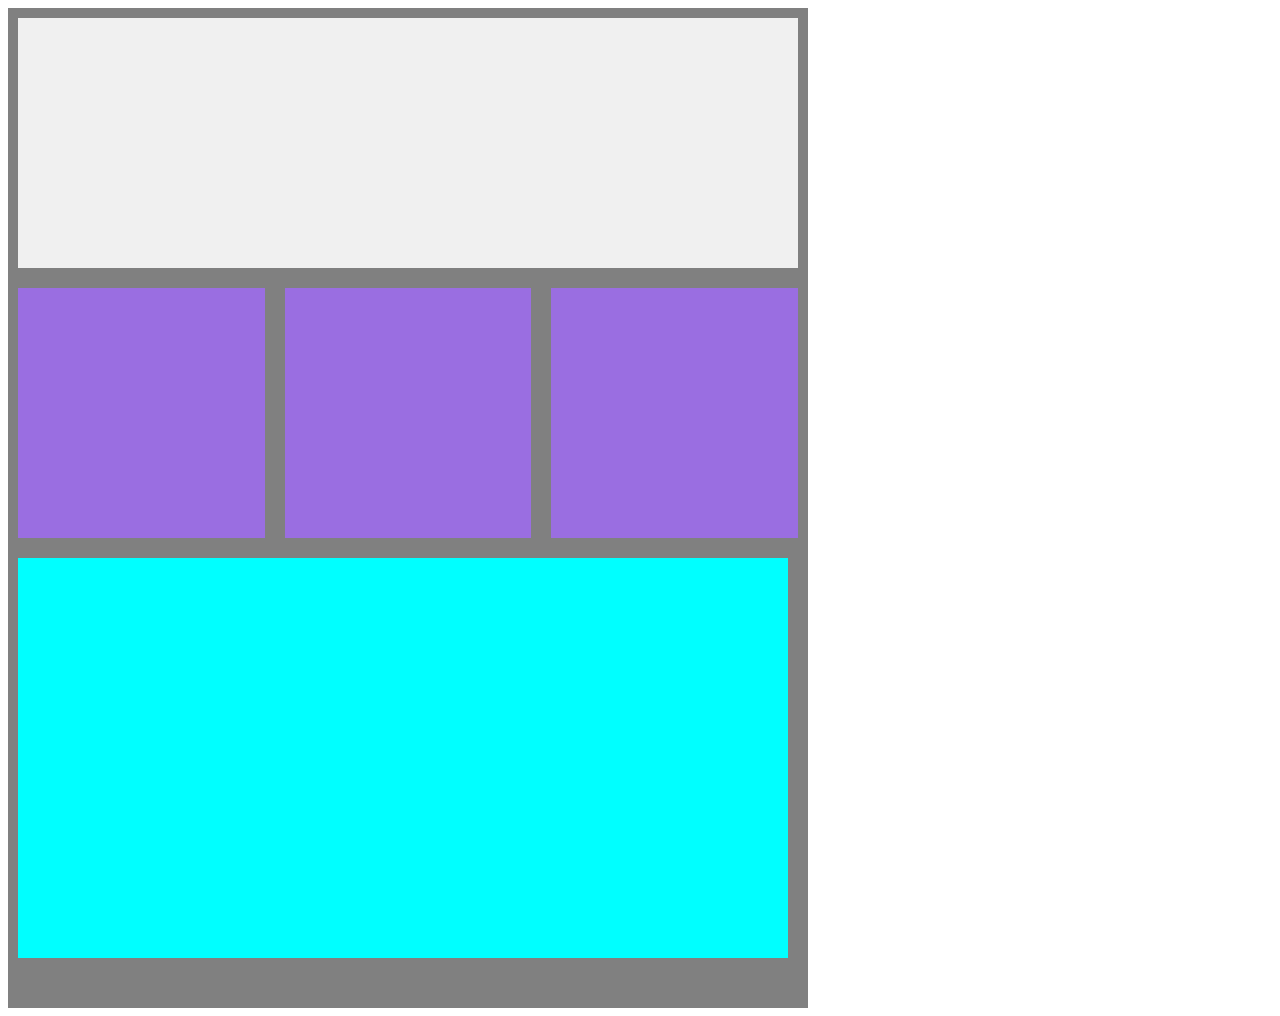
<file: HTML курс/hw3/hw4.3/блоки2-2.html>
<!doctype html>
<html lang="en">
<head>
    <meta charset="UTF-8">
    <meta name="viewport"
          content="width=device-width, user-scalable=no, initial-scale=1.0, maximum-scale=1.0, minimum-scale=1.0">
    <meta http-equiv="X-UA-Compatible" content="ie=edge">
    <title><Блоки2-2></title>
    <link rel="stylesheet" href="демо4.3.css">
</head>
<body>
<div class="xxx">
    <div id="header"></div>
    <div class="yyy"></div>
    <div class="yyy"></div>
    <div class="yyy"></div>
    <div id="footer"></div>





</div>

</body>
</html>
</file>
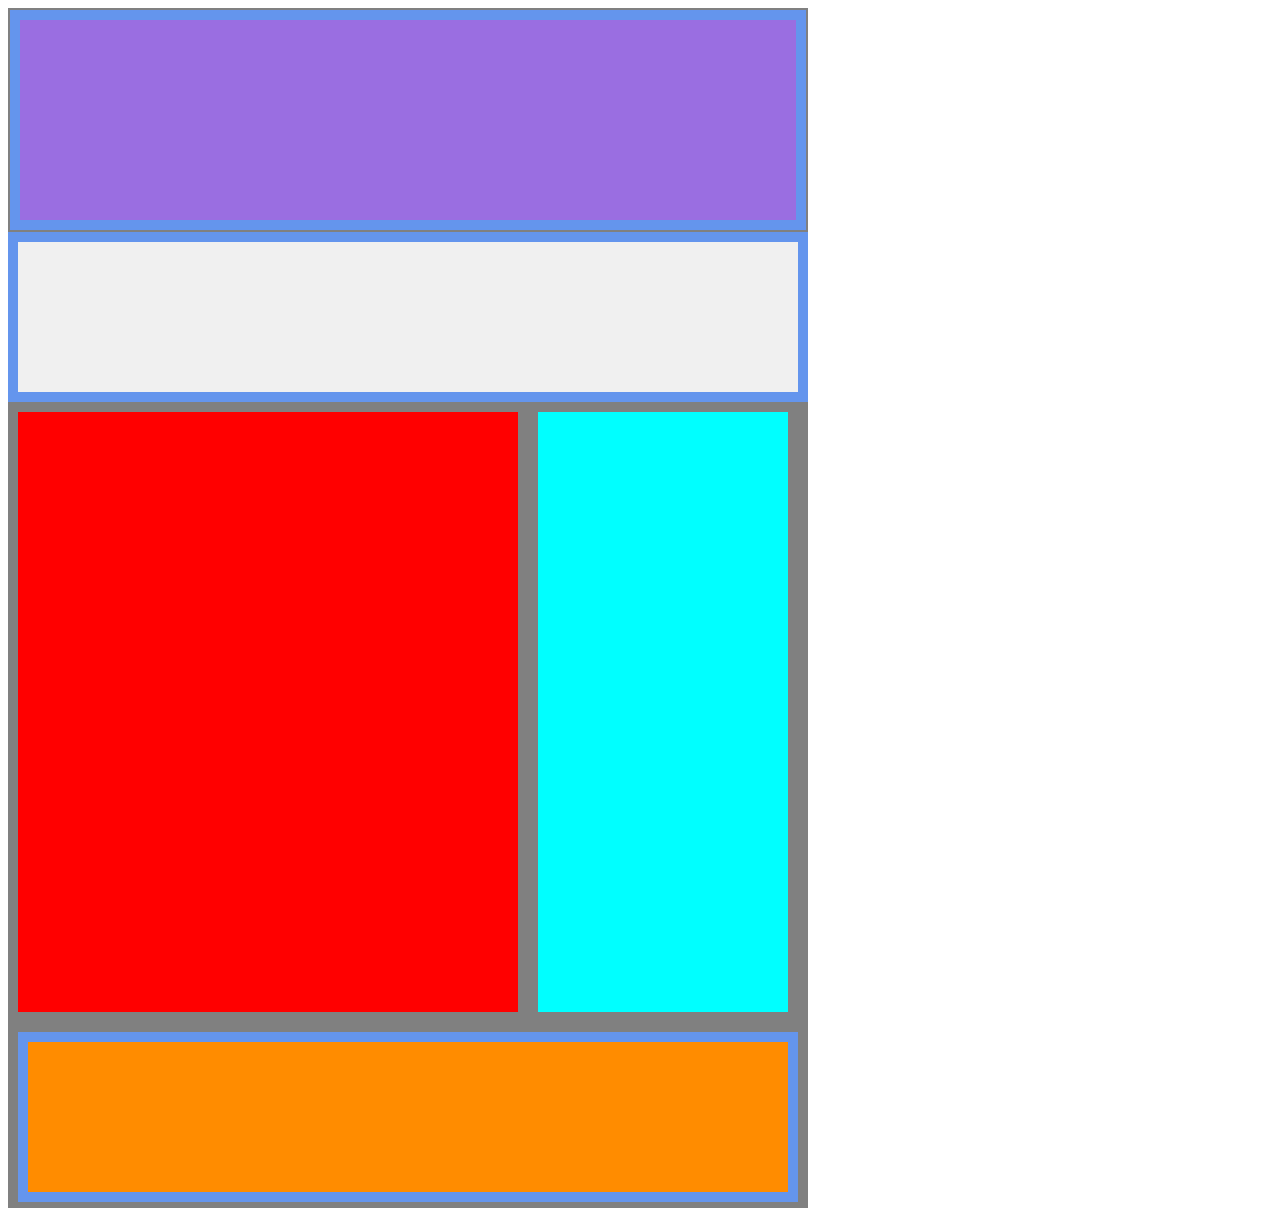
<file: HTML курс/hw3/hw4.4/Блоки2.html>
<!doctype html>
<html lang="en">
<head>
    <meta charset="UTF-8">
    <meta name="viewport"
          content="width=device-width, user-scalable=no, initial-scale=1.0, maximum-scale=1.0, minimum-scale=1.0">
    <meta http-equiv="X-UA-Compatible" content="ie=edge">
    <title>Блоки2></title>
    <link rel="stylesheet" href="Блоки2.css">
</head>
<body>
<div class="xxx">
    <div id="header"></div>
    <div id="nav"></div>
    <div class="mine"></div>
    <div class="aside"></div>
    <div id="footer"></div>

</div>

</body>
</html>
</file>
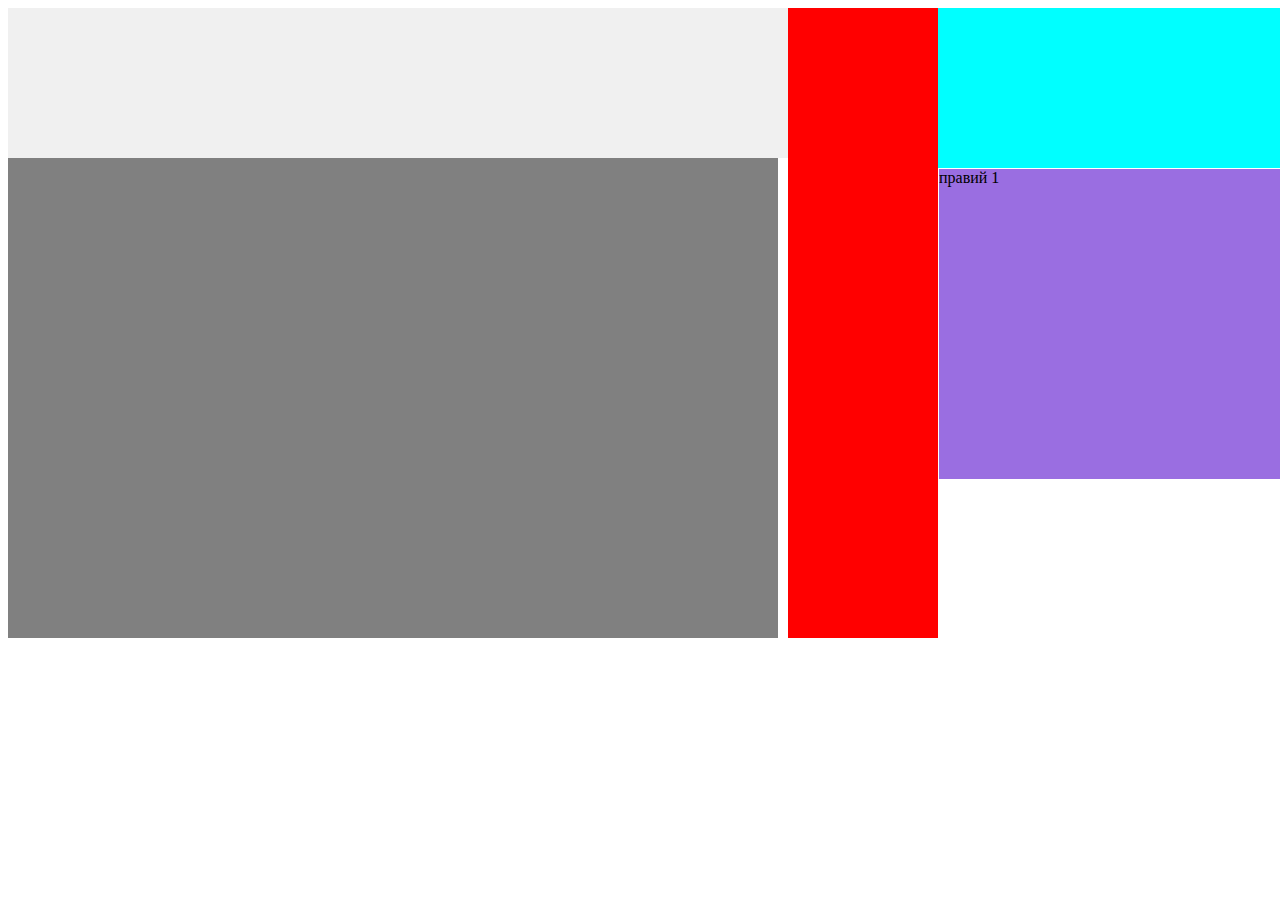
<file: HTML курс/hw4/hw 4.2/index4.html>
<!DOCTYPE html>
<html lang="en">
<head>
    <meta charset="UTF-8">
    <meta name="viewport"
          content="width=device-width, user-scalable=no, initial-scale=1.0, maximum-scale=1.0, minimum-scale=1.0">
    <meta http-equiv="X-UA-Compatible" content="ie=edge">
    <title>Байда Володимир</title>
    <link rel="stylesheet" href="demo%204.2.css">

</head>
<body>

<div class="xxx">
    <div id="header"></div>
    <div id="menu"></div>
    <div id="footer"></div>
    <div class="post">правий 1</div>
    <div class="post">правий 2</div>

</div>
</body>
</html>
</file>
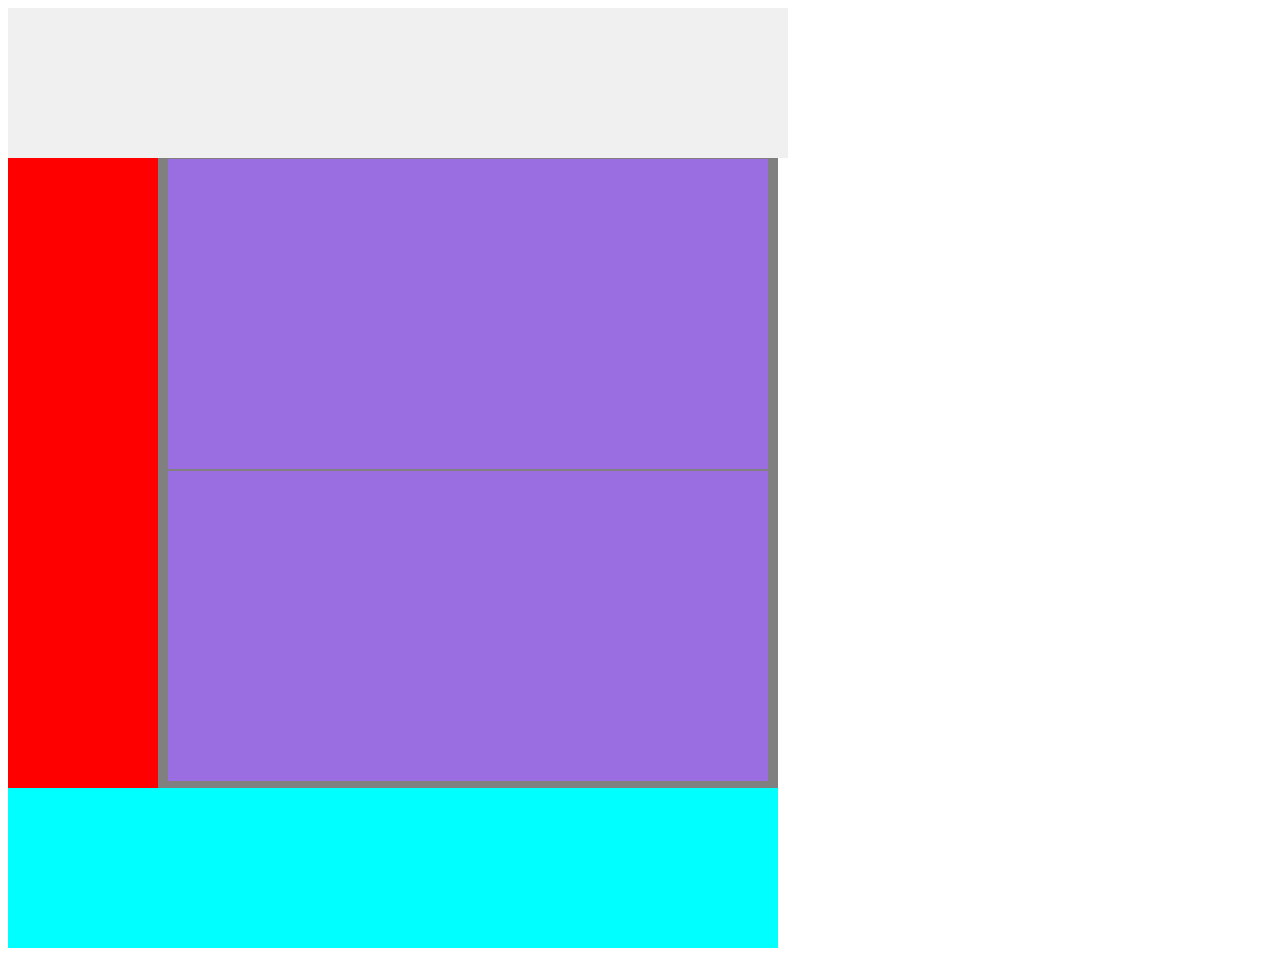
<file: HTML курс/hw4/hw 4.2/блоки 2-1.html>
<!DOCTYPE html>
<html lang="en">
<head>
    <meta charset="UTF-8">
    <title>Блоки2</title>
        <link rel="stylesheet" href="demo%204.2.css">
</head>
<body>
    <div id="header"></div>
    <div class="xxx">
        <div id="menu"></div>
            <div class="post"></div>
            <div class="post"></div>
    </div>
                <div id="footer"></div>


</body>
</html>
</file>
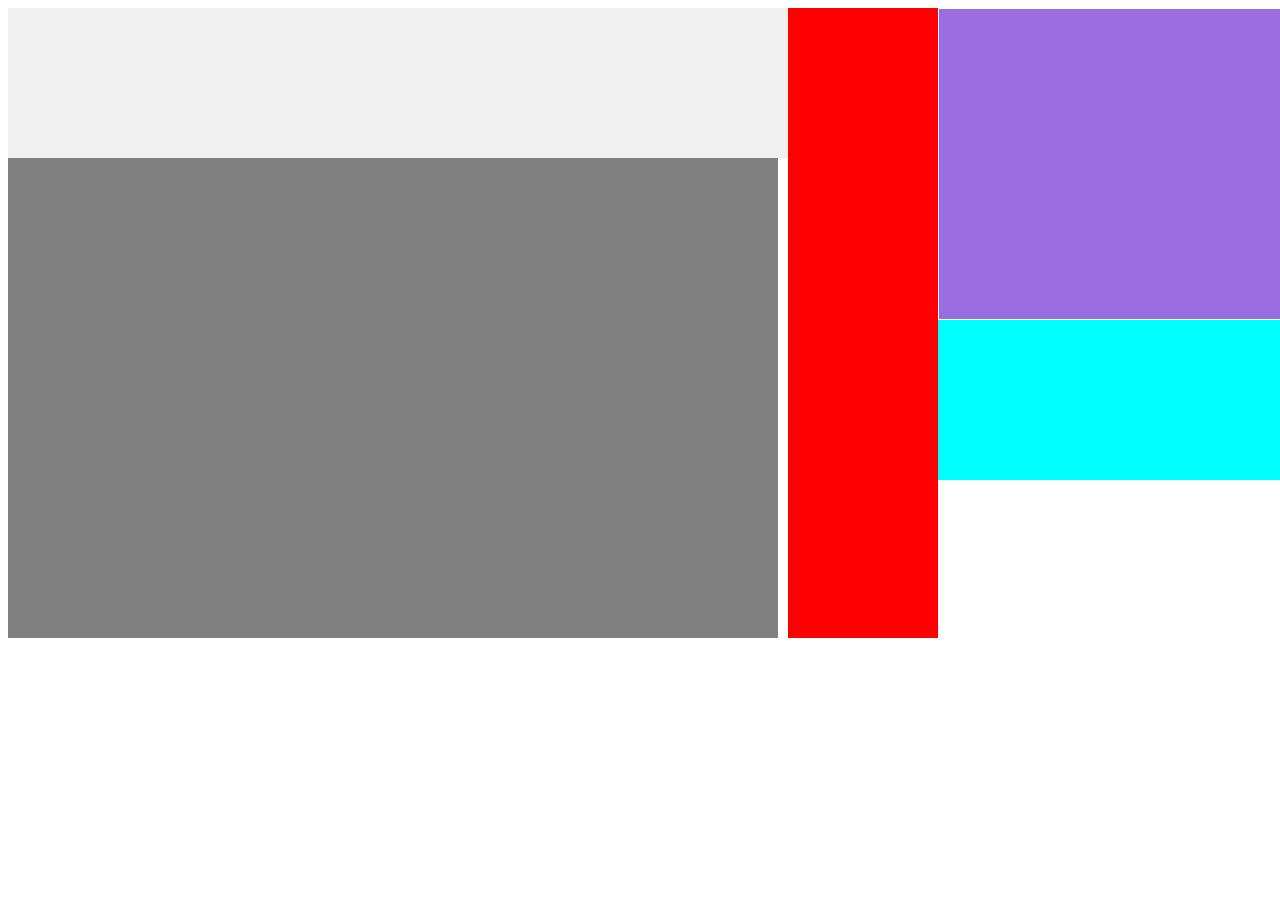
<file: HTML курс/hw4/hw 4.2/Блоки2.html>
<!DOCTYPE html>
<html lang="en">
<head>
    <meta charset="UTF-8">
    <title>Блоки2</title>
        <link rel="stylesheet" href="demo%204.2.css">
</head>
<body>
<div class="xxx">
    <div id="header"></div>
    <div id="menu">
    </div>
    <div class="post">
    </div>

             <div id="footer"></div>
        </div>

</body>
</html>
</file>
<file: HTML курс/hw2/demo.css>
h1,h2 {
    text-align: center;
}
h2 {
    background: aqua; color: #977031
}
.target {
    background: darkgreen; color: #977031
}
span.target {
    background: aquamarine; color: #977031
}
.point {
    font-size: 100px;
}
.xxx {
    font-size: 50px;
}
img {
    border: 10px solid cornflowerblue;
}
</file>
<file: HTML курс/hw3/demo.css>
body {
    margin: 50px;
}
div {
    text-align: center;
    background: aqua; color: #977031;
    font-size: 100px;
    width: 2840px;
    height: 150px;
    padding: 10px;
    border: 10px solid blue;
    box-sizing: border-box;
}
.xxx {
    margin: 10px;
    background: aqua; color: #977031;
    font-size: 75px;
    width: 600px;
    height: 500px;
    padding: 10px;
    border: 10px solid blue;
    box-sizing: border-box;
}
p {
    margin: 10px;
    padding: 10px;
    font-size: 75px;
    width: 1500px;
    height: 200px;
    border: 5px solid red;
    box-sizing: border-box;
    background: darkorange;
}
img {
    border: 9px solid cornflowerblue;
}
</file>
<file: HTML курс/hw2.9/demo3.css>
body {
    margin: 50px;
}
div {
    text-align: center;
    background: aqua; color: #977031;
    font-size: 100px;
    width: 2840px;
    height: 150px;
    padding: 10px;
    border: 10px solid blue;
    box-sizing: border-box;
    margin: 10px;
}
.xxx {
    margin: 10px;
    background: aqua; color: #977031;
    font-size: 75px;
    width: 600px;
    height: 500px;
    padding: 10px;
    border: 10px solid blue;
    box-sizing: border-box;
}
p {
    text-align: center;
    margin: 10px;
    padding: 10px;
    font-size: 75px;
    width: 1500px;
    height: 200px;
    border: 5px solid red;
    box-sizing: border-box;
    background: darkorange;
}
.target {
    text-align: center;
    margin: 10px;
    padding: 10px;
    font-size: 75px;
    width: 1500px;
    height: 200px;
    border: 10px solid red;
    box-sizing: border-box;
    background: darkorange;
}
img {
    border: 9px solid cornflowerblue;
}
</file>
<file: HTML курс/hw2/demo2.css>
h1,h2 {
    text-align: center;
}
h2 {
    background: aqua; color: #977031
}
.target {
    background: darkgreen; color: #977031
}
span.target {
    background: aquamarine; color: #977031
}
.point {
    font-size: 100px;
}
.xxx {
    font-size: 50px;
}
img {
    border: 10px solid cornflowerblue;
}
</file>
<file: HTML курс/hw3/demo3.css>
body {
    margin: 50px;
}
div {
    text-align: center;
    background: aqua; color: #977031;
    font-size: 100px;
    width: 2840px;
    height: 150px;
    padding: 10px;
    border: 10px solid blue;
    box-sizing: border-box;
}
.xxx {
    margin: 10px;
    background: aqua; color: #977031;
    font-size: 75px;
    width: 600px;
    height: 500px;
    padding: 10px;
    border: 10px solid blue;
    box-sizing: border-box;
}
p {
    margin: 10px;
    padding: 10px;
    font-size: 75px;
    width: 1500px;
    height: 200px;
    border: 5px solid red;
    box-sizing: border-box;
    background: darkorange;
}
img {
    border: 9px solid cornflowerblue;
}
</file>
<file: HTML курс/hw4/styll4.css>
:root {
--blue: #102A40;
    --aqua: #3AC6EA;
    --grey: #CCD7E4;
}
* {
    margin: 0;
    padding: 0;
    max-width: 1200px;
    }
.wrapper {
    max-width: 1200px;
    margin: 0 auto;
    padding: 0 50px;

}
.soc-icon {
    background: var(--aqua);
    height: 40px;
    display: flex;
    align-items: center;
    justify-content: flex-end;
    padding: 0 25px;
    column-gap: 5px;
    list-style: none;
}
.soc-icon__link {
    width: 25px;
    height: 5px;
    background: var(--blue);
    border-radius: 20px;
    }
.header {
    background: var(--grey);
    height: 120px;
    display: flex;
    align-items: center;
    justify-content: space-between;
    column-gap: 5px;
}
.header__top {
    background: var(--blue);
    width: 80px;
    height: 50px;
    border-radius: 10px;
    margin: 150px;
    }
.nav {
    margin-right: 100px;
}
.nav__item {
    display: inline-block;
    font-size: 20px;
    text-transform: uppercase;

}
.nav__item a {
    text-decoration: none;
    text-align: center;
    margin-right: 15px;

    }

.header__main {
    background-color: var(--aqua);
    height: 400px;
    display: flex;
    justify-content: center;
    flex-direction: column;
    align-items: center;
    row-gap: 20px;
}
.header__text {
    width: 60%;
    line-height: 30px;
    text-align: center;
}
.header__main button {
    width: 80px;
    height: 40px;
    background-color: var(--blue);
    color: #CCD7E4;
    border-radius: 20px;
    cursor: pointer;
}
.products {
    background-color: var(--grey);
padding: 20px;
}
.products_title {
    text-align: center;
   padding: 20px;
}
.products_grid {
    border: 1px solid var(--blue);
    border-radius: 20px;
    padding: 30px;
       }
.products_list {
    display: flex;
    column-gap: 50px;
}

.products_item_imeg {
    height: 200px;
    width: 200px;
      background-color: var(--blue);
    border-radius: 10px;
}
.products_item {
    flex-grow: 1;
}
.products_item p {
    text-align: center;
    margin-top: 15px;
}
.about {
    background-color: var(--blue);
    padding: 50px 0;

}
.about_grid {
    display: flex;
    justify-content: space-between;
    }
.about_card {
    width: 30%;
    border: 2px solid transparent;
    border-radius: 10px;
    display: flex;
    justify-content: center;
    text-align: center;
    flex-direction: column;
    align-items: center;
    row-gap: 10px;
    color: #CCD7E4;
    transition: all 0.75s;
}
.about_card:hover {
    border-color: var(--aqua);
}
.about__photo {
    height: 200px;
    width: 200px;
    background-color: var(--grey);
    border-radius: 50%;

}
.about__name {
    text-align: center;
    padding: 20px;
    text-transform: uppercase;
}
</file>
<file: HTML курс/hw3/hw4.1/demo4.css>
.xxx {
  background: grey;
    width: 1600px;
    display: flex;
    flex-direction: row;
    justify-content: space-between;
    flex-wrap: wrap;

}

.a {
    background: red;
    width: 1600px;
    height: 200px;
    margin: 5px;

}
.b {
    background: blue;
    width: 1240px;
    height: 550px;
    margin: 5px;
   }
.c {
    background: aqua;
    width: 340px;
    height: 550px;
    margin: 5px;
 }
</file>
<file: HTML курс/hw3/hw4.3/демо4.3.css>
.xxx {
  background: grey;
    width: 800px;
  height: 1000px;
 align-content: flex-start;
  display: flex;
  flex-wrap: wrap;
box-sizing: border-box

}
.yyy {
  background: #9A6EE1;
  width: 200px;
  height: 250px;
  margin: 10px;
  display: flex;
  flex-grow: 1;
}
#header {
  width: 780px;
  height: 250px;
  background: #f0f0f0;
  margin: 10px;
  display: flex;
}
#footer {
  width: 770px;
  height: 400px;
  background: aqua;
  margin: 10px;
  display: flex;

}
</file>
<file: HTML курс/hw3/hw4.4/Блоки2.css>
.xxx {
  background: grey;
    width: 800px;
  height: 1200px;
   display: flex;
  flex-wrap: wrap;
}
#header {
  background: #9A6EE1;
  width: 780px;
  height: 200px;
  margin: 2px;
   border: 10px solid cornflowerblue;
}
#nav {
  width: 780px;
  height: 150px;
  background: #f0f0f0;
  border: 10px solid cornflowerblue;
}
.mine {
  width: 500px;
  height: 600px;
  background: red;
  margin: 10px;
   display: flex;
  flex-direction: column;
}
.aside {
  width: 250px;
  height: 600px;
  background: aqua;
  margin: 10px;
}
#footer {
  width: 770px;
  height: 150px;
  background: darkorange;
  margin: 10px;
   border: 10px solid cornflowerblue;
}
</file>
